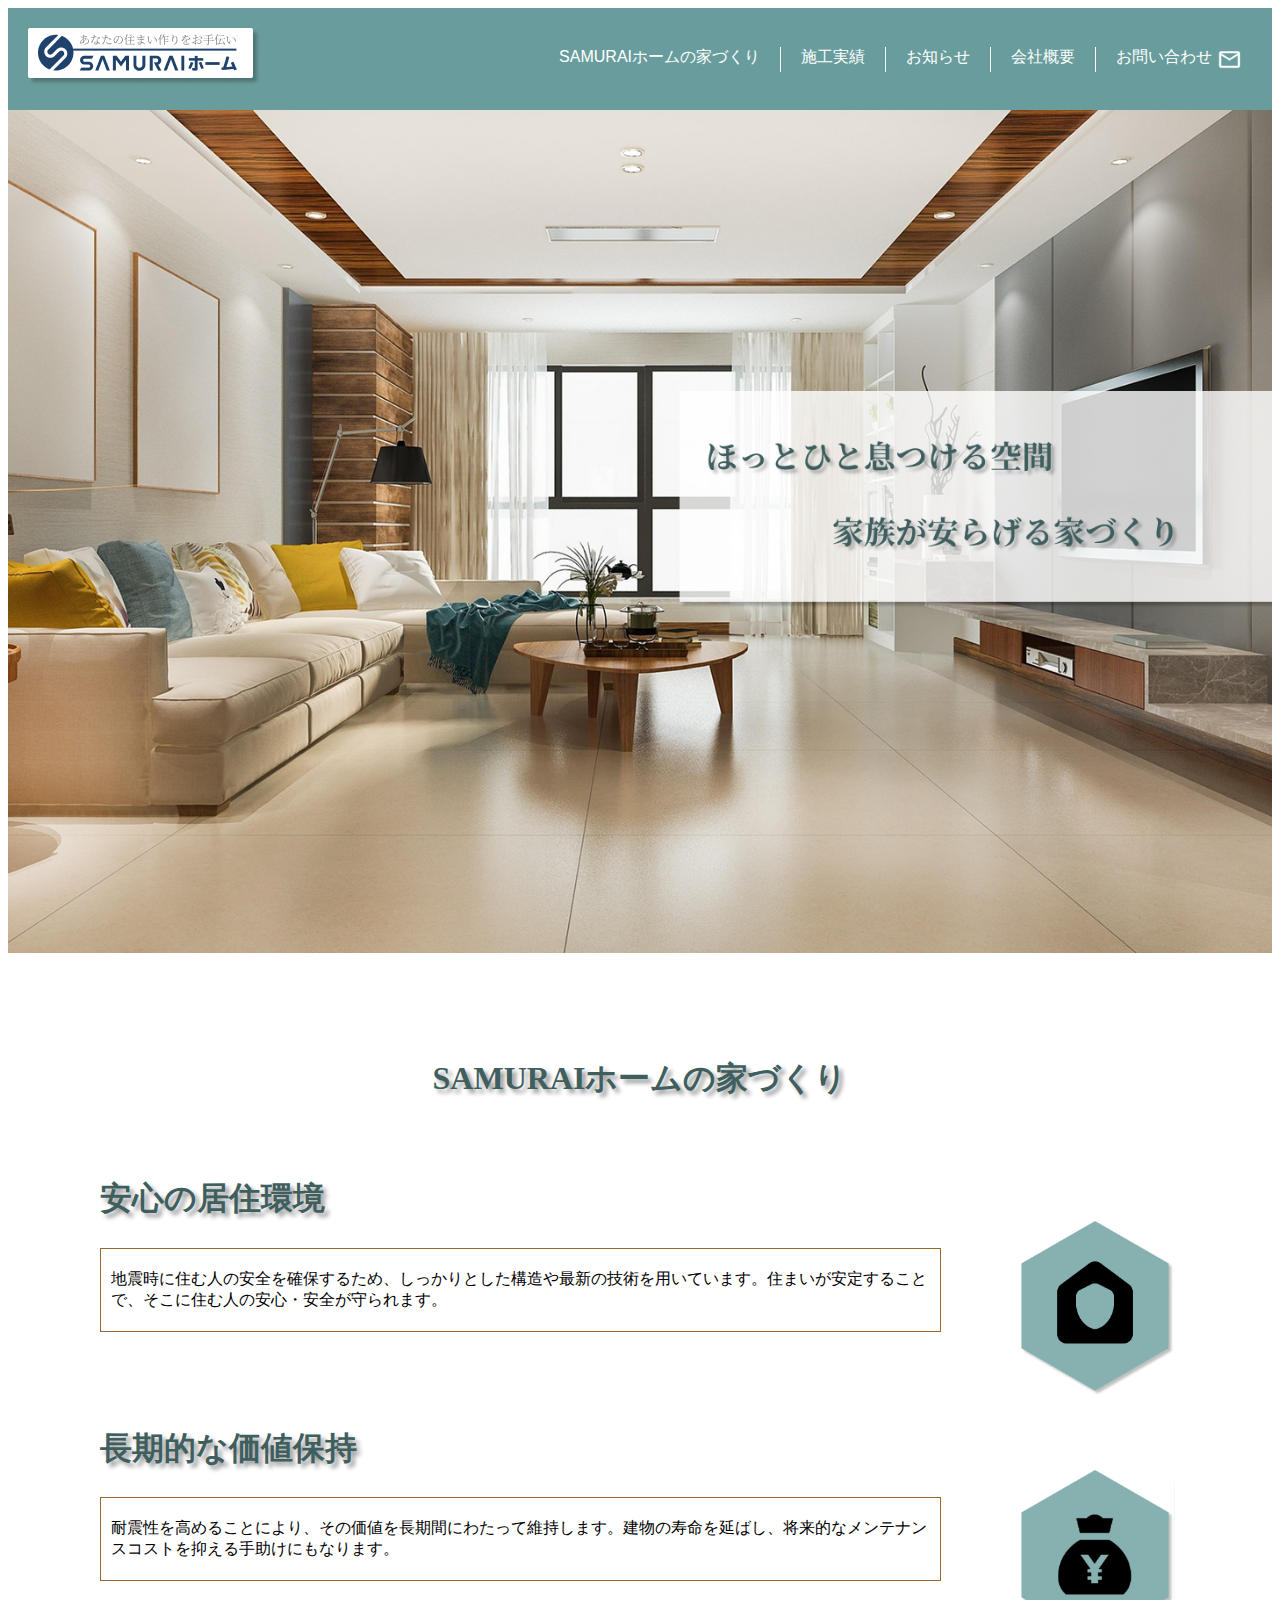
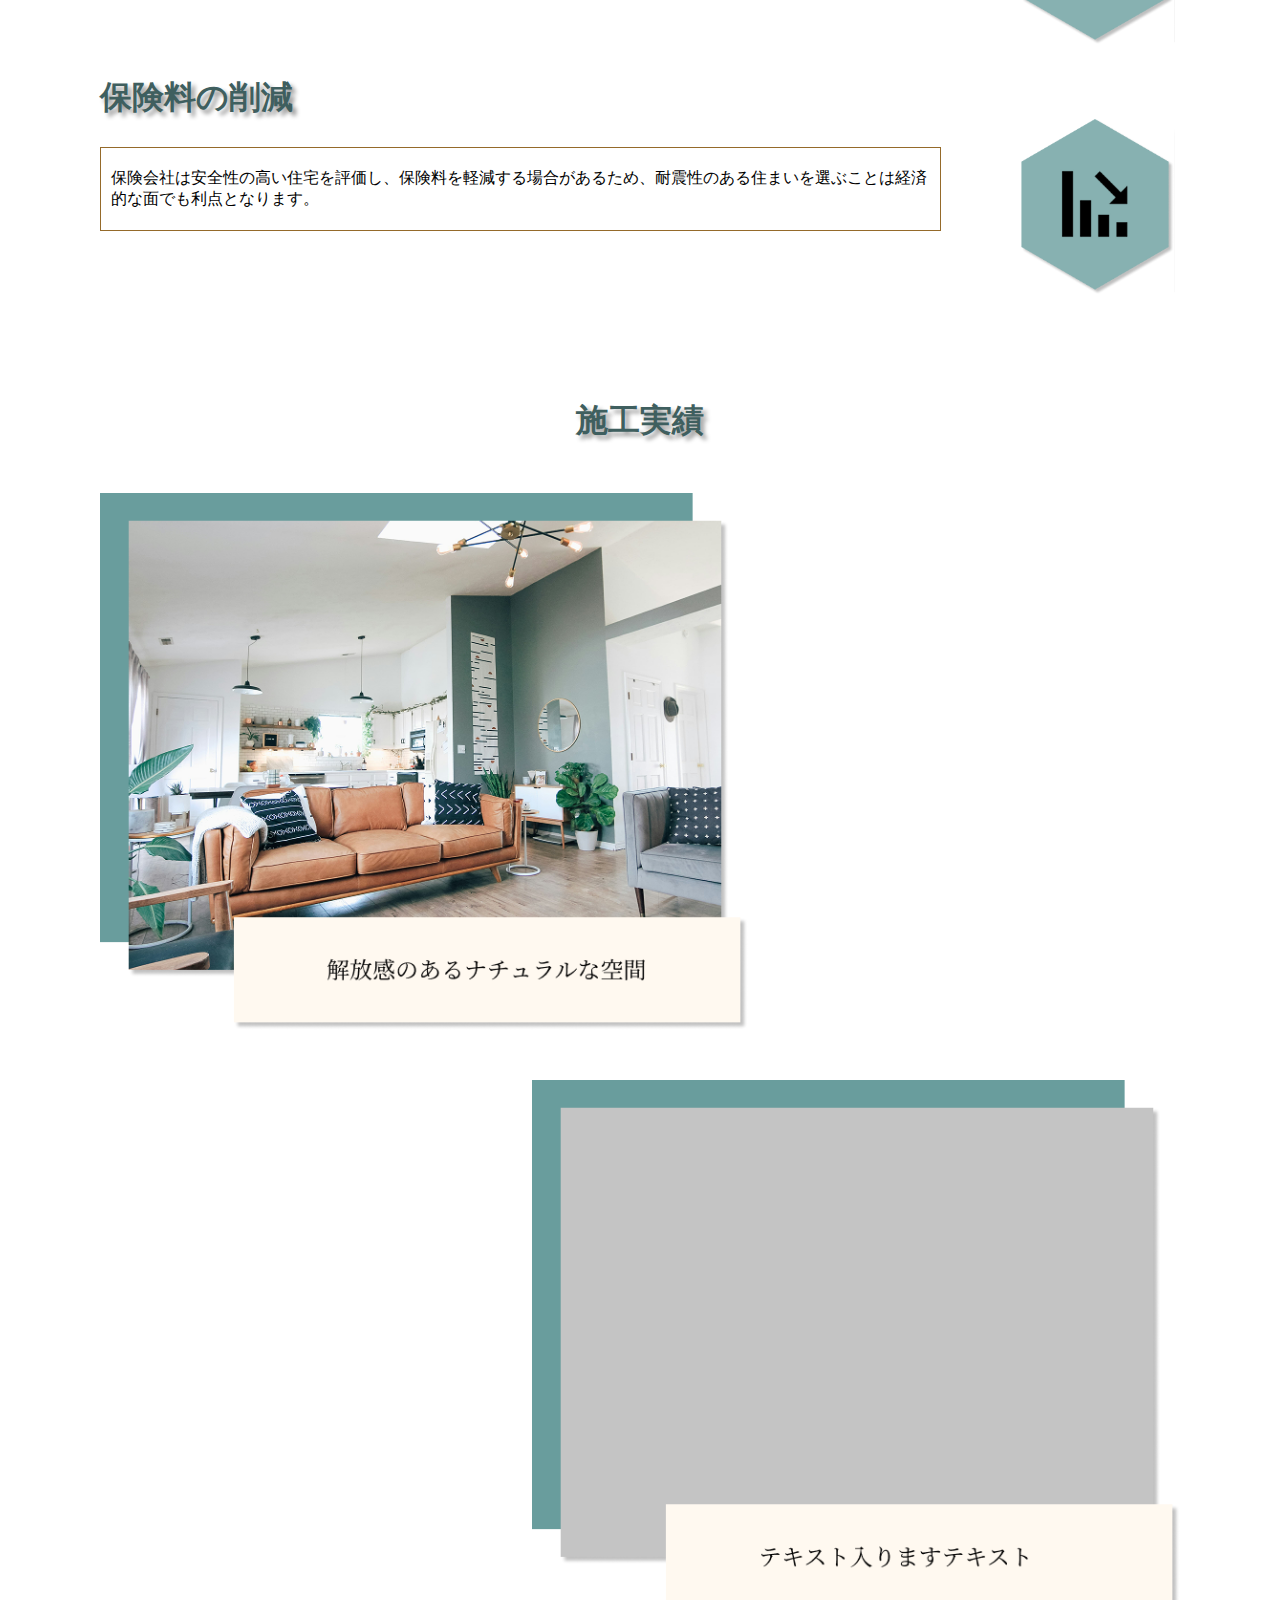
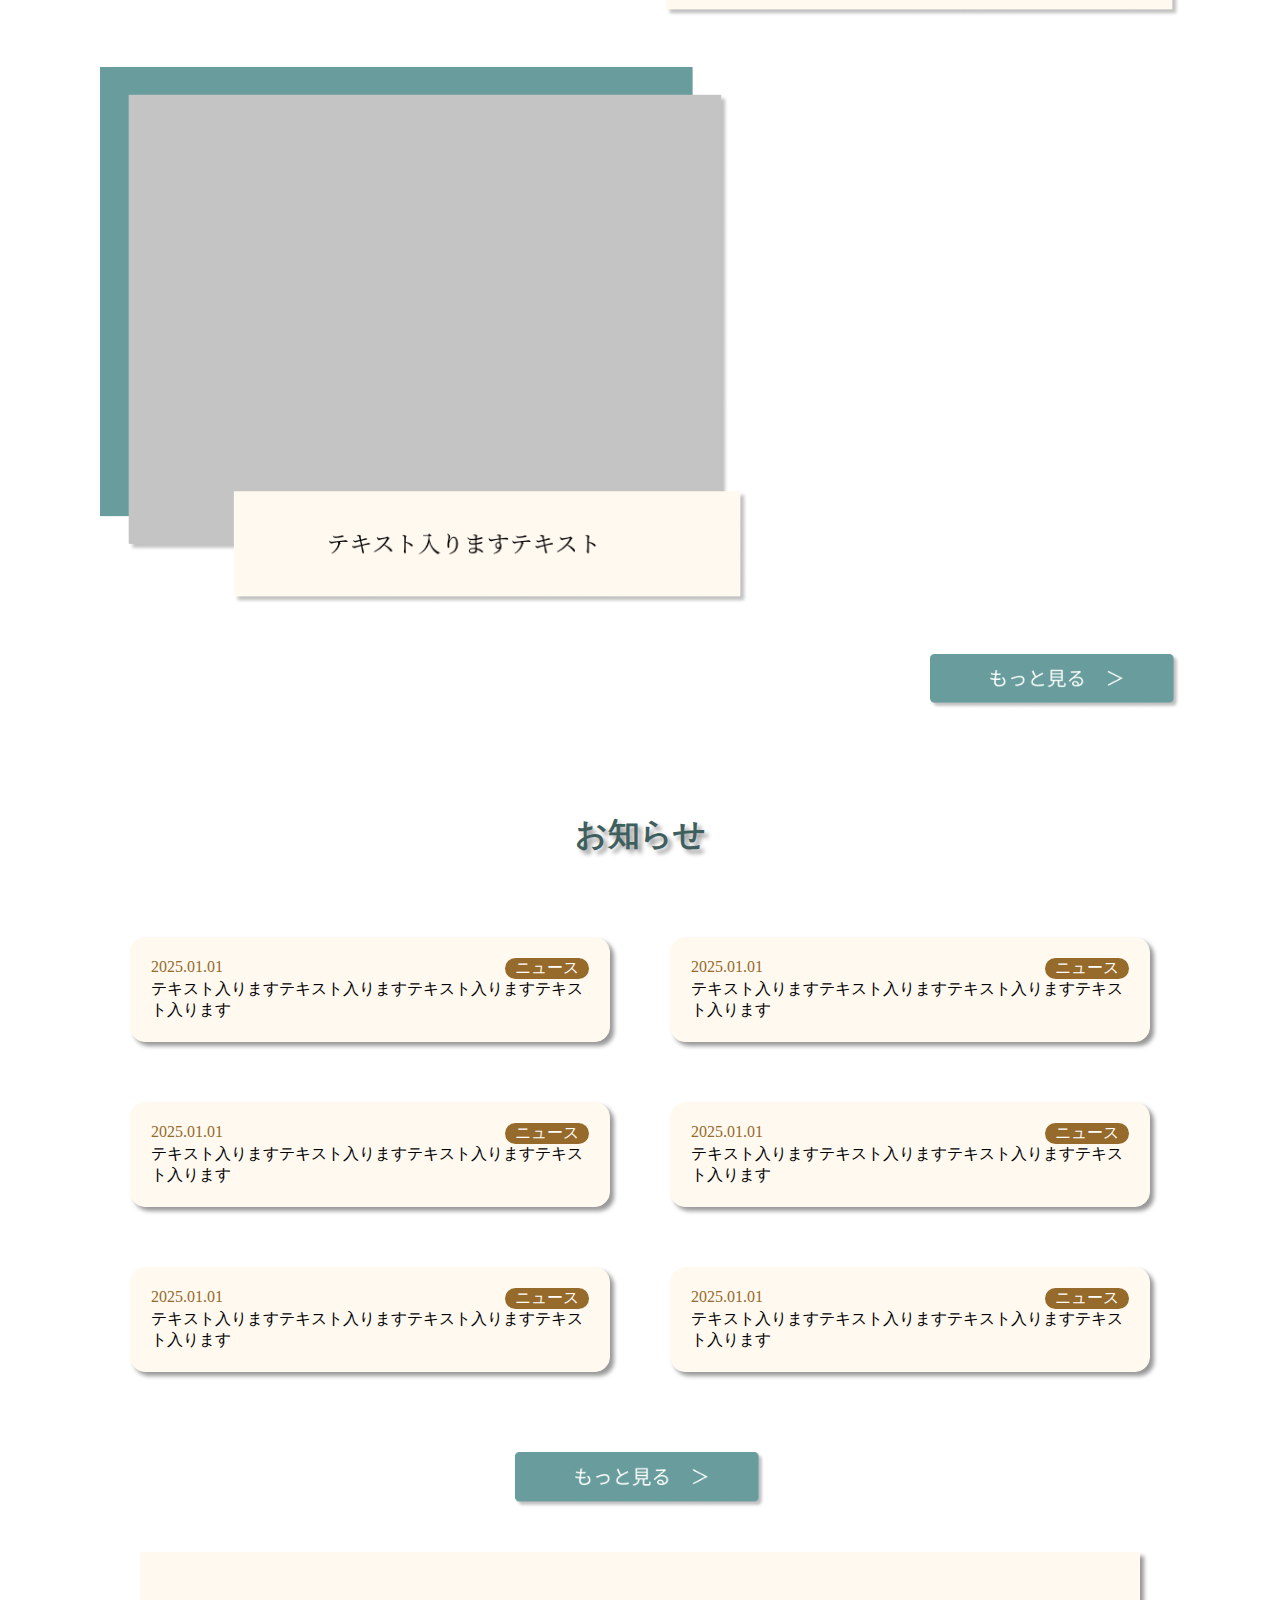
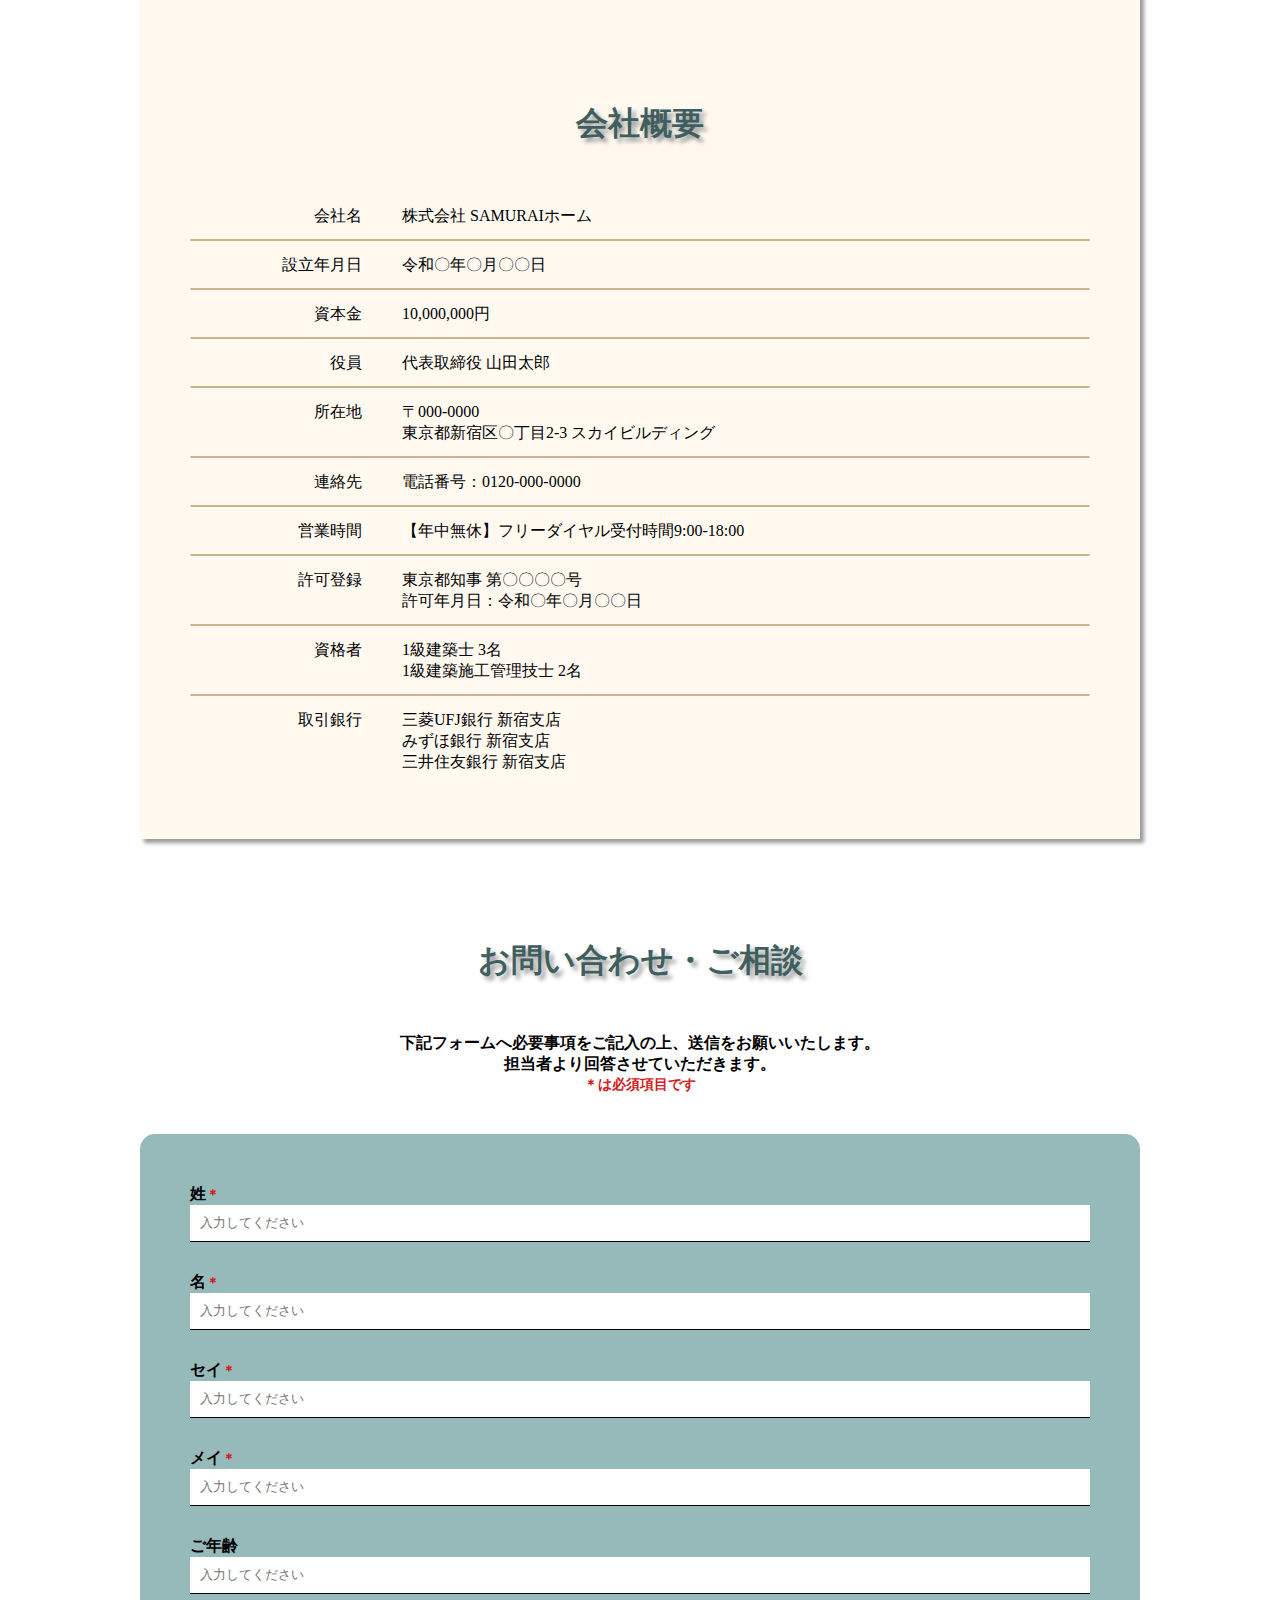
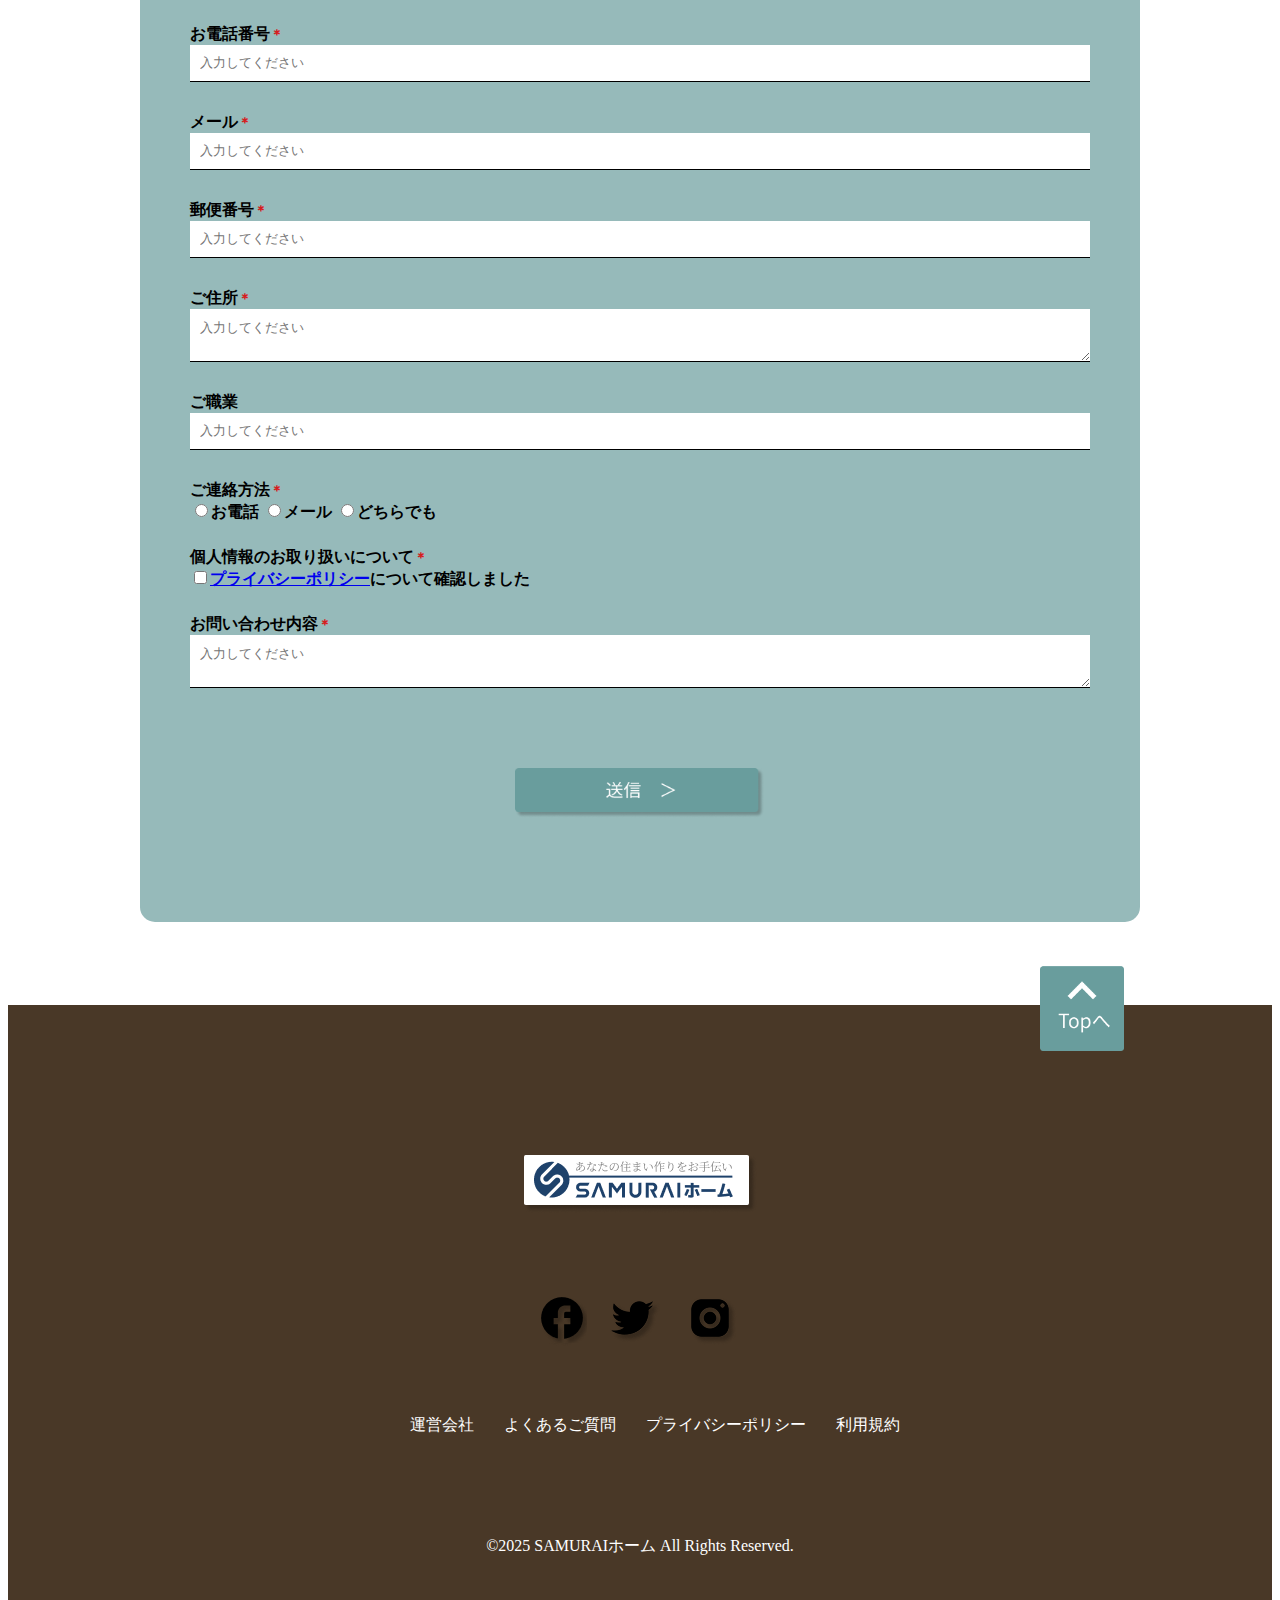
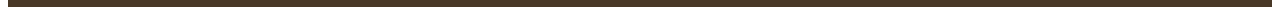
<file: index.html>
<!DOCTYPE html>
<html lang="ja">
<head>
    <meta charset="UTF-8">
    <meta name="viewport" content="width=device-width, initial-scale=1.0">
    <meta name="description" content="SAMURAIホームのコーポレートサイトです">
    <title>SAMURAIホーム</title>
    <link rel="stylesheet" href="style.css">
</head>
<body>
    <header id="header">
        <div class="logo">
            <a href="index.html"><img src="image/logo-button.png"></a>
        </div>
        <div id="nav-pc">
        <nav>
            <ul>
                <li><a href="index.html#section1">SAMURAIホームの家づくり</a></li>
                <li><a href="index.html#section2">施工実績</a></li>
                <li><a href="index.html#section3">お知らせ</a></li>
                <li><a href="index.html#section4">会社概要</a></li>
                <li><a href="index.html#section5">お問い合わせ</a></li>
                <img src="image/Mail outline.png">
            </ul>
        </nav>
        </div>

        <!-- スマートフォン用ハンバーガーメニュー -->
       <img id="menu-sp" src="image/ハンバーガーメニュー.png" alt="ナビゲーションを開く" onclick="document.getElementById('nav-sp').style.display = 'block'">
       <nav id="nav-sp">
        <ul>
          <li>
            <img id="close" src="image/とじるボタン.png" alt="ナビゲーションを閉じる" onclick="document.getElementById('nav-sp').style.display = 'none'"></li>
          <li><a class="menu" href="index.html#section1" onclick="document.getElementById('nav-sp').style.display = 'none'">SAMURAIホームの家づくり</a></li>
          <li><a class="menu" href="index.html#section2" onclick="document.getElementById('nav-sp').style.display = 'none'">施工実績</a></li>
          <li><a class="menu" href="index.html#section3" onclick="document.getElementById('nav-sp').style.display = 'none'">お知らせ</a></li>
          <li><a class="menu" href="index.html#section4" onclick="document.getElementById('nav-sp').style.display = 'none'">会社概要</a></li>
          <li><a class="menu" href="index.html#section5" onclick="document.getElementById('nav-sp').style.display = 'none'">お問い合わせ</a></li>     
        </ul>        
       </nav>
    </header>

    <div class="fv">
        <picture>
            <source media="(max-width: 768px)" srcset="image/FV-SP.png">
        <img src="image/FV.png">
        </picture>
    </div>
    
    <main>
        <section id="section1">
            <h1>SAMURAIホームの家づくり</h1>
            <div class="contents">
                <div class="contents-1">
                    <div class="contents-1text">
                        <h2>安心の居住環境</h2>
                        <p>地震時に住む人の安全を確保するため、しっかりとした構造や最新の技術を用いています。住まいが安定することで、そこに住む人の安心・安全が守られます。</p>
                    </div>
                    <div class="contents-1img">
                        <img src="image/Group 62.png">
                    </div>
                </div>
                <div class="contents-2">
                    <div class="contents-2text">
                        <h2>長期的な価値保持</h2>
                        <p>耐震性を高めることにより、その価値を長期間にわたって維持します。建物の寿命を延ばし、将来的なメンテナンスコストを抑える手助けにもなります。</p>
                    </div>
                    <div class="contents-2img">
                        <img src="image/Group 66.png">
                    </div>
                </div>
                <div class="contents-3">
                    <div class="contents-3text">
                        <h2>保険料の削減</h2>
                        <p>保険会社は安全性の高い住宅を評価し、保険料を軽減する場合があるため、耐震性のある住まいを選ぶことは経済的な面でも利点となります。</p>
                    </div>
                    <div class="contents-3img">
                        <img src="image/Group 67.png">
                    </div>
                </div>
            </div>
        </section>

        <section id="section2">
            <h1>施工実績</h1>
            <div class="section2-left">
                <img src="image/施工実績一覧パーツ-PC.png">
            </div>
            <div class="section2-right">
                <img src="image/施工実績一覧パーツサンプル-PC.png">
            </div>
            <div class="section2-left">
                <img src="image/施工実績一覧パーツサンプル-PC.png">
            </div>
            <div class="section2-right">
                <a href="section2.html">
                <img src="image/もっと見るボタン.png">
                </a>
            </div>
        </section>

        <section id="section3">
            <h1>お知らせ</h1>
            <div class="section3">
                <div class="news">
                    <div class="news-title">
                        <div class="date">2025.01.01</div>
                        <div class="title">ニュース</div>
                    </div>
                    <div class="news-text">
                        テキスト入りますテキスト入りますテキスト入りますテキスト入ります
                    </div>
                </div>
                <div class="news">
                    <div class="news-title">
                        <div class="date">2025.01.01</div>
                        <div class="title">ニュース</div>
                    </div>
                    <div class="news-text">
                        テキスト入りますテキスト入りますテキスト入りますテキスト入ります
                    </div>
                </div>
            </div>
            <div class="section3">
                <div class="news">
                    <div class="news-title">
                        <div class="date">2025.01.01</div>
                        <div class="title">ニュース</div>
                    </div>
                    <div class="news-text">
                        テキスト入りますテキスト入りますテキスト入りますテキスト入ります
                    </div>
                </div>
                <div class="news">
                    <div class="news-title">
                        <div class="date">2025.01.01</div>
                        <div class="title">ニュース</div>
                    </div>
                    <div class="news-text">
                        テキスト入りますテキスト入りますテキスト入りますテキスト入ります
                    </div>
                </div>
            </div>
            <div class="section3">
                <div class="news">
                    <div class="news-title">
                        <div class="date">2025.01.01</div>
                        <div class="title">ニュース</div>
                    </div>
                    <div class="news-text">
                        テキスト入りますテキスト入りますテキスト入りますテキスト入ります
                    </div>
                </div>
                <div class="news">
                    <div class="news-title">
                        <div class="date">2025.01.01</div>
                        <div class="title">ニュース</div>
                    </div>
                    <div class="news-text">
                        テキスト入りますテキスト入りますテキスト入りますテキスト入ります
                    </div>
                </div>
            </div>
            <div class="btn">
                <div class="more">
                    <img src="image/もっと見るボタン.png">
                </div>
            </div>
        </section>

        <section id="section4">
            <h1>会社概要</h1>
                <dl>
                    <div class="company-flex">
                        <dt>会社名</dt>
                        <dd>株式会社 SAMURAIホーム</dd>                        
                    </div>
                    <img src="image/Vector 25(2).png">
                    <div class="company-flex">
                        <dt>設立年月日</dt>
                        <dd>令和〇年〇月〇〇日</dd>                        
                    </div>
                    <img src="image/Vector 25(2).png">
                    <div class="company-flex">
                        <dt>資本金</dt>
                        <dd>10,000,000円</dd>                        
                    </div>
                    <img src="image/Vector 25(2).png">
                    <div class="company-flex">
                        <dt>役員</dt>
                        <dd>代表取締役 山田太郎</dd>                        
                    </div>
                    <img src="image/Vector 25(2).png">
                    <div class="company-flex">
                        <dt>所在地</dt>
                        <dd>〒000-0000<br>
                        東京都新宿区〇丁目2-3 スカイビルディング</dd>                        
                    </div>
                    <img src="image/Vector 25(2).png">
                    <div class="company-flex">
                        <dt>連絡先</dt>
                        <dd>電話番号：0120-000-0000</dd>                        
                    </div>
                    <img src="image/Vector 25(2).png">
                    <div class="company-flex">
                        <dt>営業時間</dt>
                        <dd>【年中無休】フリーダイヤル受付時間9:00-18:00</dd>                        
                    </div>
                    <img src="image/Vector 25(2).png">
                    <div class="company-flex">
                        <dt>許可登録</dt>
                        <dd>東京都知事 第〇〇〇〇号<br>
                        許可年月日：令和〇年〇月〇〇日</dd>                        
                    </div>
                    <img src="image/Vector 25(2).png">
                    <div class="company-flex">
                        <dt>資格者</dt>
                        <dd>1級建築士 3名<br>
                        1級建築施工管理技士 2名</dd>                     
                    </div>
                    <img src="image/Vector 25(2).png">
                    <div class="company-flex">
                        <dt>取引銀行</dt>
                        <dd>三菱UFJ銀行 新宿支店<br>
                        みずほ銀行 新宿支店<br>
                        三井住友銀行 新宿支店</dd>
                    </div>
                </dl>
        </section>

        <section id="section5">
            <h1>お問い合わせ・ご相談</h1>
            <p>下記フォームへ必要事項をご記入の上、送信をお願いいたします。<br>
            担当者より回答させていただきます。<br>
            <span>＊は必須項目です</span></p>
            <form>
                <div class="section5">
                    <label>姓<span>＊</span></label>
                    <input type="text" placeholder="入力してください">
                    <label>名<span>＊</span></label>
                    <input type="text" placeholder="入力してください">
                    <label>セイ<span>＊</span></label>
                    <input type="text" placeholder="入力してください">
                    <label>メイ<span>＊</span></label>
                    <input type="text" placeholder="入力してください">
                    <label>ご年齢</label>
                    <input type="text" placeholder="入力してください">
                    <label>お電話番号<span>＊</span></label>
                    <input type="text" placeholder="入力してください">
                    <label>メール<span>＊</span></label>
                    <input type="text" placeholder="入力してください">
                    <label>郵便番号<span>＊</span></label>
                    <input type="text" placeholder="入力してください">
                    <label>ご住所<span>＊</span></label>
                    <textarea placeholder="入力してください"></textarea>
                    <label>ご職業</label>
                    <input type="text" placeholder="入力してください">
                    <label>ご連絡方法<span>＊</span></label>
                    <div class="flex">
                        <input type="radio" name="contact"><label>お電話</label>
                        <input type="radio" name="contact"><label>メール</label>
                        <input type="radio" name="contact"><label>どちらでも</label>
                    </div>
                    <label>個人情報のお取り扱いについて<span>＊</span></label>
                    <div class="flex">
                        <input type="checkbox"><label><a href="privacy.html">プライバシーポリシー</a>について確認しました</label>
                    </div>
                    <label>お問い合わせ内容<span>＊</span></label>
                    <textarea placeholder="入力してください"></textarea>
                    <div class="center">
                        <a href="thankyou.html">
                                <img src="image/送信ボタン.png" alt="送信する">
                        </a>
                    </div>               
                </div>
            </form>            
        </section>
        <div class="topbtn">
            <a href="index.html#header">
            <img src="image/TOPボタン.png">
            </a>
        </div>
    </main>

    <footer id="footer">
        <div class="logo">
            <img src="image/logo-button.png">
        </div>
        <div class="sns">
            <ul>
                <li><a href=""><img src="image/Facebook.png"></a></li>
                <li><a href=""><img src="image/Twitter Bird.png"></a></li>
                <li><a href=""><img src="image/Instagram.png"></a></li>
            </ul>  
        </div>
        <div class="footer">
            <ul>
                <li>運営会社</li>
                <li>よくあるご質問</li>
                <li><a href="privacy.html">プライバシーポリシー</a></li>
                <li>利用規約</li>
            </ul>
            <p>&copy;2025 SAMURAIホーム All Rights Reserved.</p>
        </div>
        
    </footer>
</body>
</html>
</file>
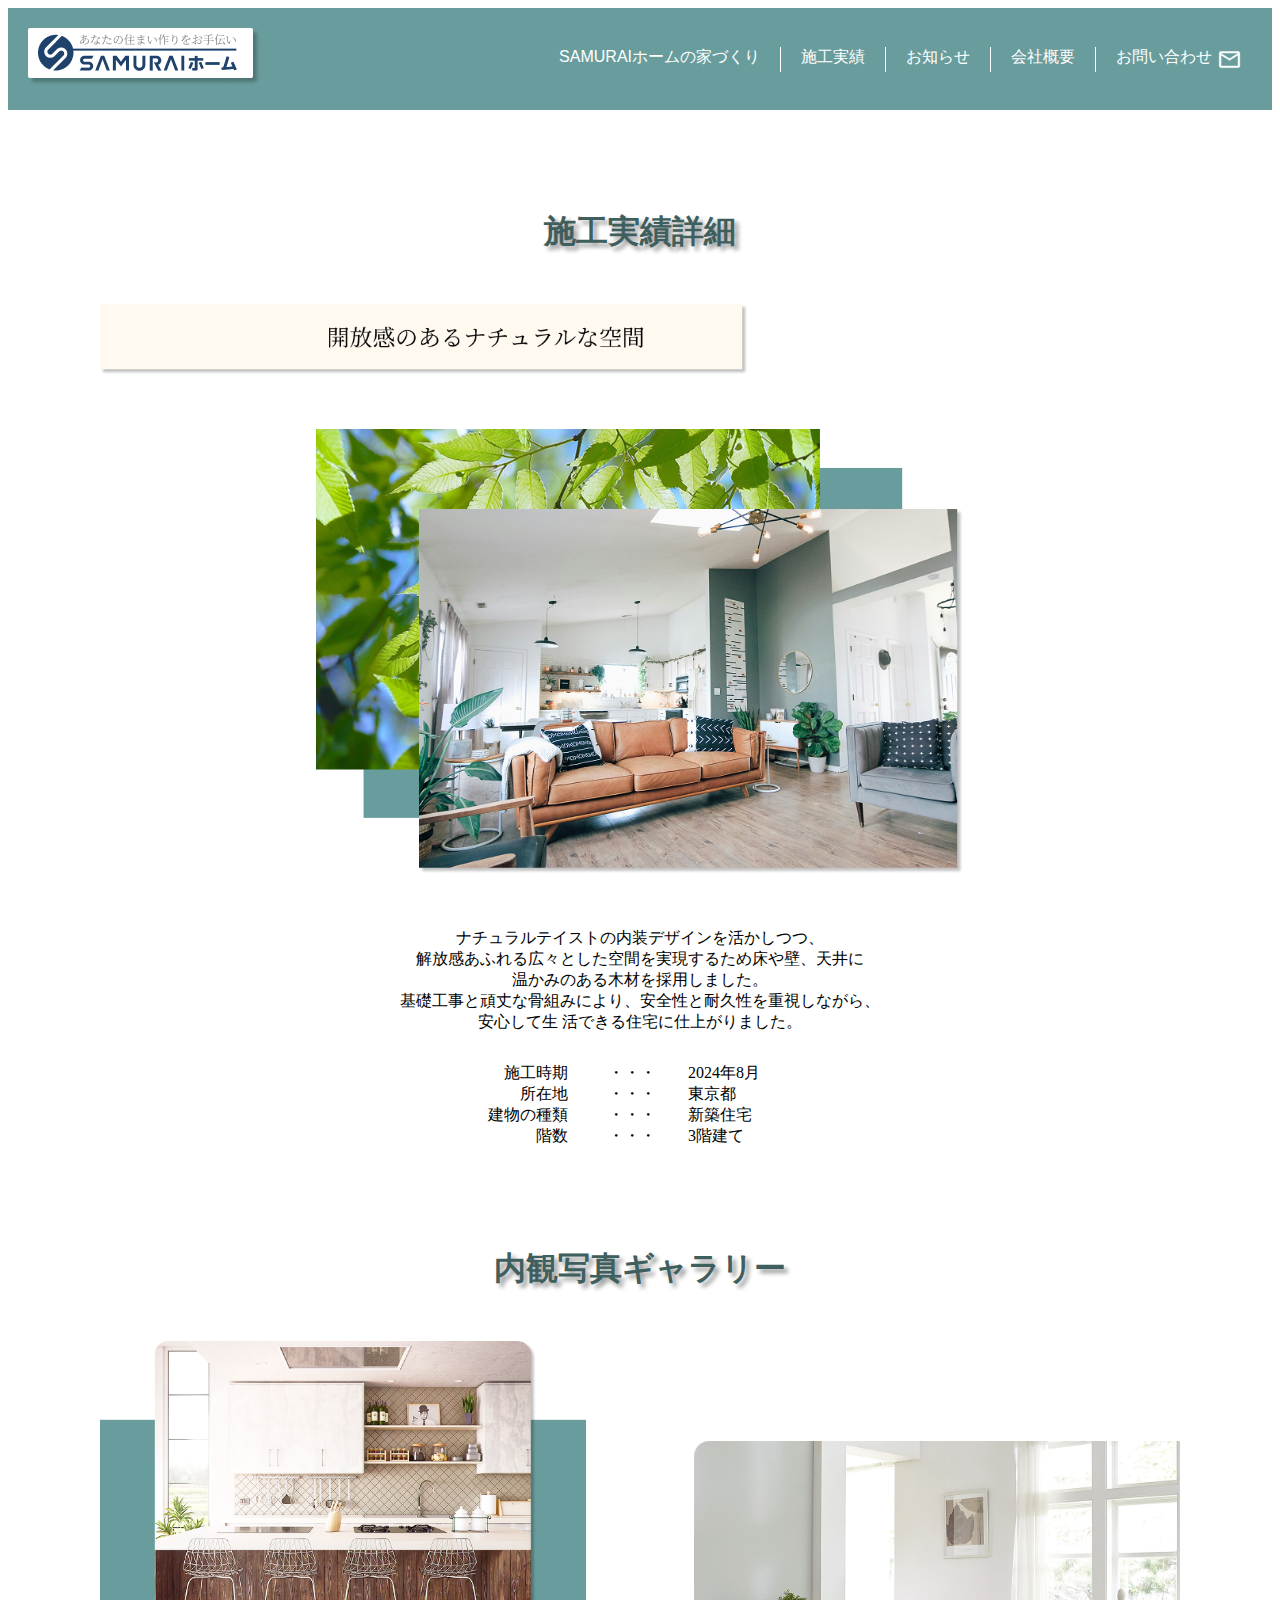
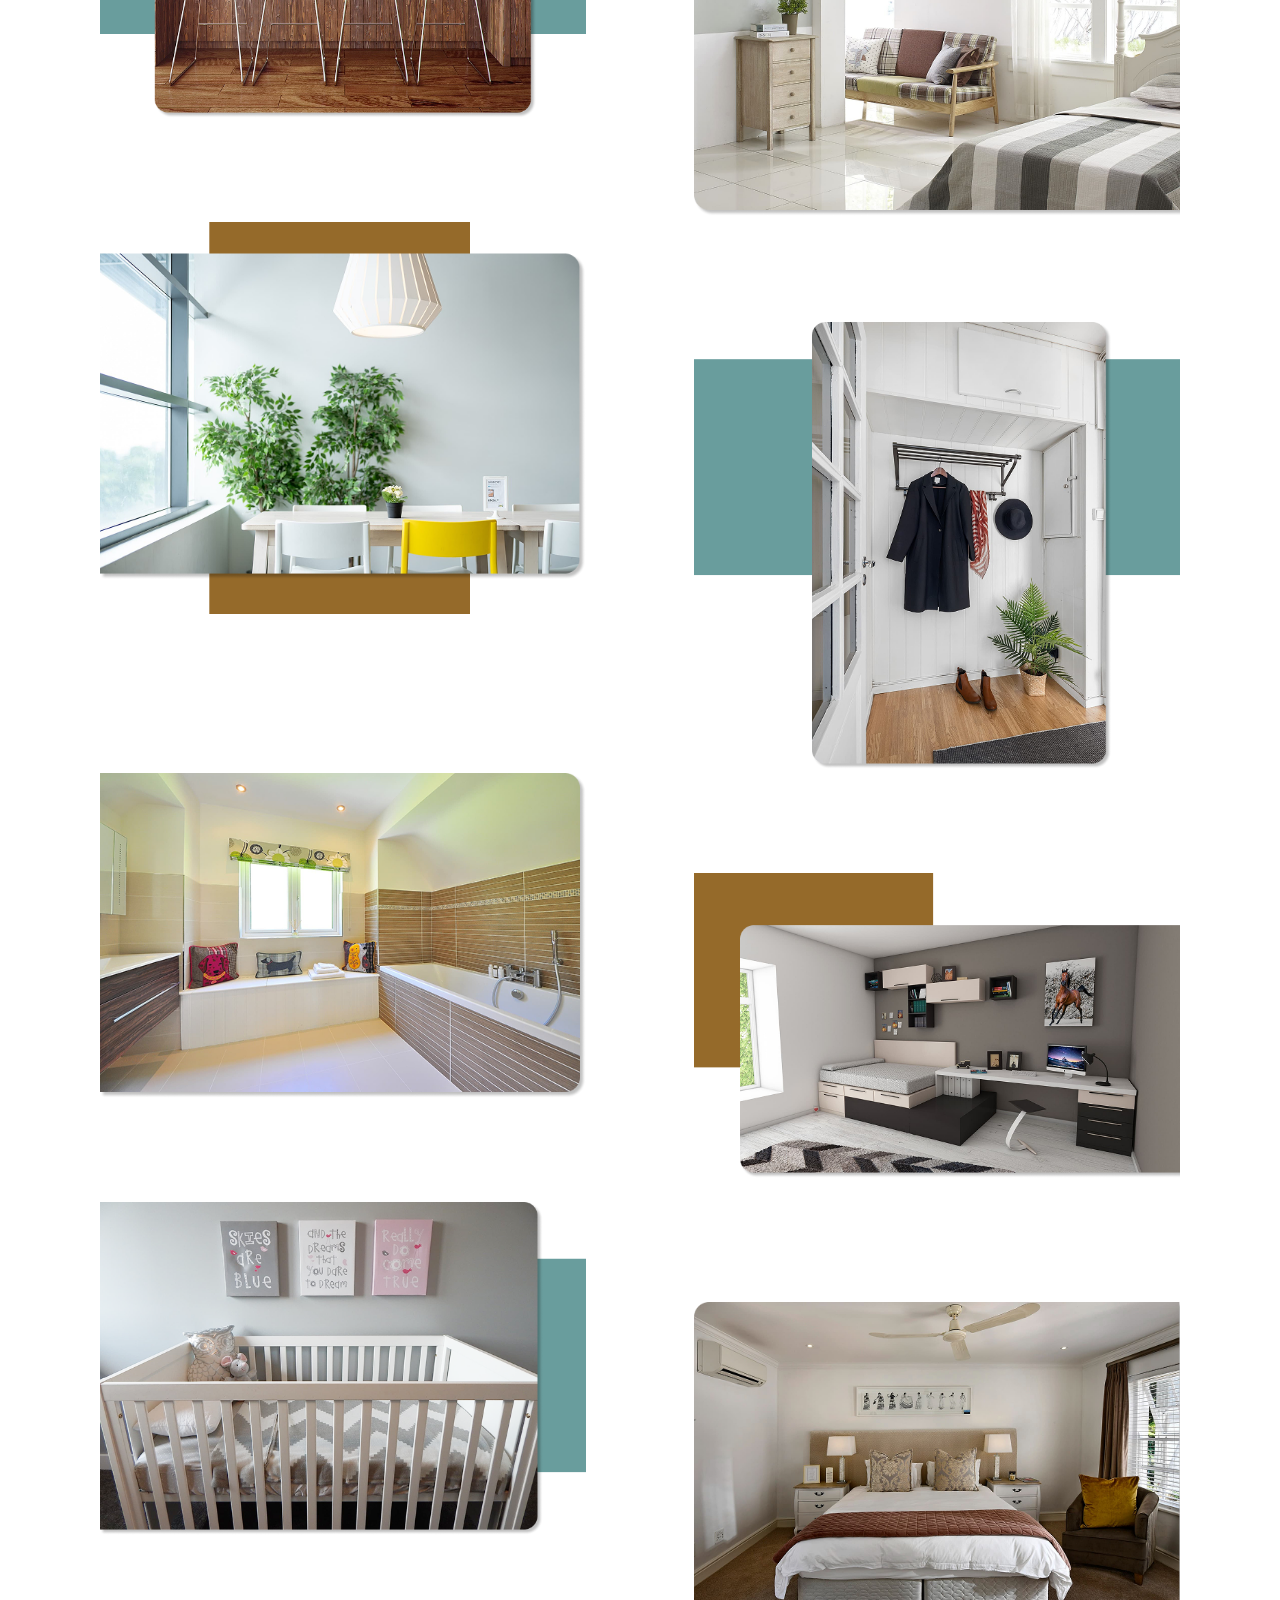
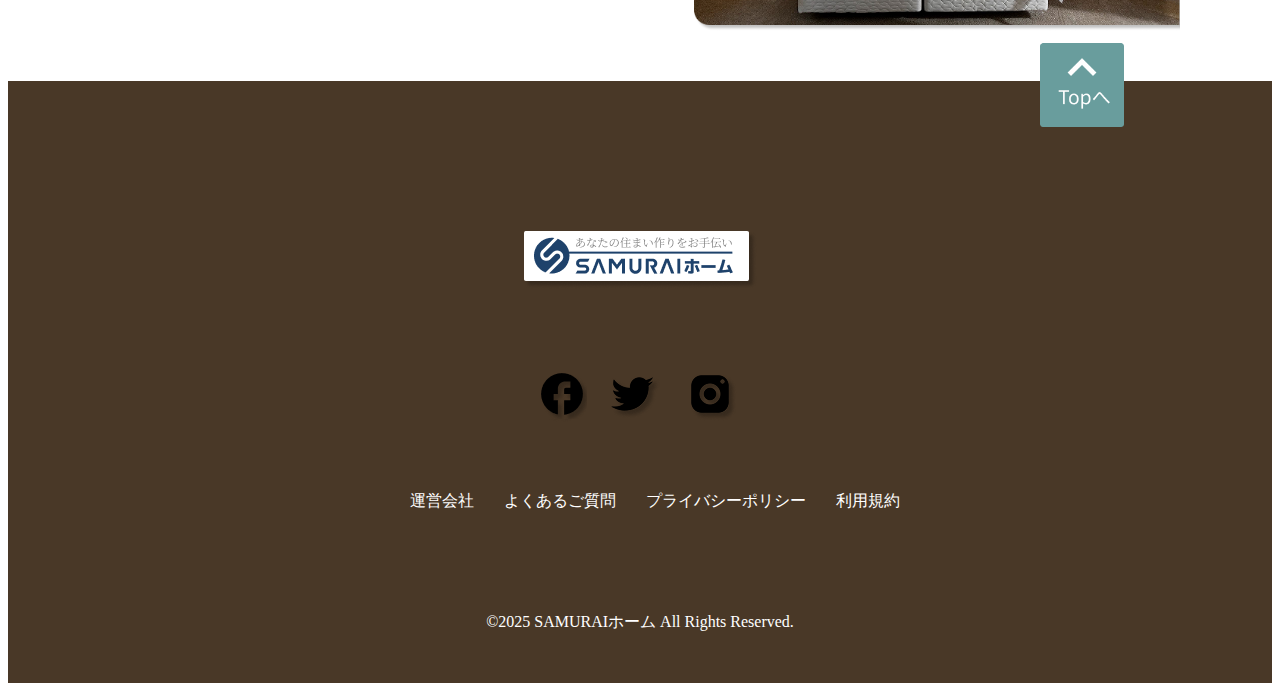
<file: detail.html>
<!DOCTYPE html>
<html lang="ja">
<head>
    <meta charset="UTF-8">
    <meta name="viewport" content="width=device-width, initial-scale=1.0">
    <meta name="description" content="SAMURAIホームのコーポレートサイトです">
    <title>施工実績詳細</title>
    <link rel="stylesheet" href="style.css">
</head>
<body>
    <header id="header">
        <div class="logo">
            <a href="index.html"><img src="image/logo-button.png"></a>
        </div>
        <div id="nav-pc">
        <nav>
            <ul>
                <li><a href="index.html#section1">SAMURAIホームの家づくり</a></li>
                <li><a href="index.html#section2">施工実績</a></li>
                <li><a href="index.html#section3">お知らせ</a></li>
                <li><a href="index.html#section4">会社概要</a></li>
                <li><a href="index.html#section5">お問い合わせ</a></li>
                <img src="image/Mail outline.png">
            </ul>
        </nav>
        </div>

        <!-- スマートフォン用ハンバーガーメニュー -->
       <img id="menu-sp" src="image/ハンバーガーメニュー.png" alt="ナビゲーションを開く" onclick="document.getElementById('nav-sp').style.display = 'block'">
       <nav id="nav-sp">
        <ul>
          <li>
            <img id="close" src="image/とじるボタン.png" alt="ナビゲーションを閉じる" onclick="document.getElementById('nav-sp').style.display = 'none'"></li>
          <li><a class="menu" href="index.html#section1" onclick="document.getElementById('nav-sp').style.display = 'none'">SAMURAIホームの家づくり</a></li>
          <li><a class="menu" href="index.html#section2" onclick="document.getElementById('nav-sp').style.display = 'none'">施工実績</a></li>
          <li><a class="menu" href="index.html#section3" onclick="document.getElementById('nav-sp').style.display = 'none'">お知らせ</a></li>
          <li><a class="menu" href="index.html#section4" onclick="document.getElementById('nav-sp').style.display = 'none'">会社概要</a></li>
          <li><a class="menu" href="index.html#section5" onclick="document.getElementById('nav-sp').style.display = 'none'">お問い合わせ</a></li>     
        </ul>        
       </nav>
    </header>

    <main>
        <h1>施工実績詳細</h1>
        <div class="detail-title">
            <img src="image/施工実績タイトル.png">
        </div>
        <div class="detail-img">
            <img src="image/施工実績画像.png">
        </div>
        <div class="detail-text">
            <p>ナチュラルテイストの内装デザインを活かしつつ、<br>
                解放感あふれる広々とした空間を実現するため床や壁、天井に <br>
                温かみのある木材を採用しました。<br>
                基礎工事と頑丈な骨組みにより、安全性と耐久性を重視しながら、<br>
                安心して生 活できる住宅に仕上がりました。</p>
        </div>
            <dl>
                <div class="flex">
                    <dt>施工時期</dt>
                    <dd>・・・　　2024年8月</dd>
                </div>
                <div class="flex">
                    <dt>所在地</dt>
                    <dd>・・・　　東京都</dd>
                </div>
                <div class="flex">
                    <dt>建物の種類</dt>
                    <dd>・・・　　新築住宅</dd>
                </div>
                <div class="flex">
                    <dt>階数</dt>
                    <dd>・・・　　3階建て</dd>
                </div>
            </dl>
        <h1>内観写真ギャラリー</h1>
        <div class="detail-flex">
            <div class="detail-left">
                <img src="image/イメージ1.png">
            </div>
            <div class="detail-right">
                <img src="image/イメージ2.png">
            </div>
        </div>
        <div class="detail-flex">
            <div class="detail-left">
                <img src="image/イメージ3.png">
            </div>
            <div class="detail-right">
                <img src="image/イメージ4.png">
            </div>
        </div>
        <div class="detail-flex">
            <div class="detail-left">
                <img src="image/イメージ5.png">
            </div>
            <div class="detail-right">
                <img src="image/イメージ6.png">
            </div>
        </div>
        <div class="detail-flex">
            <div class="detail-left">
                <img src="image/イメージ7.png">
            </div>
            <div class="detail-right">
                <img src="image/イメージ8.png">
            </div>
        </div>


        <div class="topbtn">
            <a href="index.html#header">
            <img src="image/TOPボタン.png">
            </a>
        </div>
    </main>

    <footer id="footer">
        <div class="logo">
            <img src="image/logo-button.png">
        </div>
        <div class="sns">
            <ul>
                <li><a href=""><img src="image/Facebook.png"></a></li>
                <li><a href=""><img src="image/Twitter Bird.png"></a></li>
                <li><a href=""><img src="image/Instagram.png"></a></li>
            </ul>  
        </div>
        <div class="footer">
            <ul>
                <li>運営会社</li>
                <li>よくあるご質問</li>
                <li><a href="privacy.html">プライバシーポリシー</a></li>
                <li>利用規約</li>
            </ul>
            <p>&copy;2025 SAMURAIホーム All Rights Reserved.</p>
        </div>
        
    </footer>
</body>
</html>
</file>
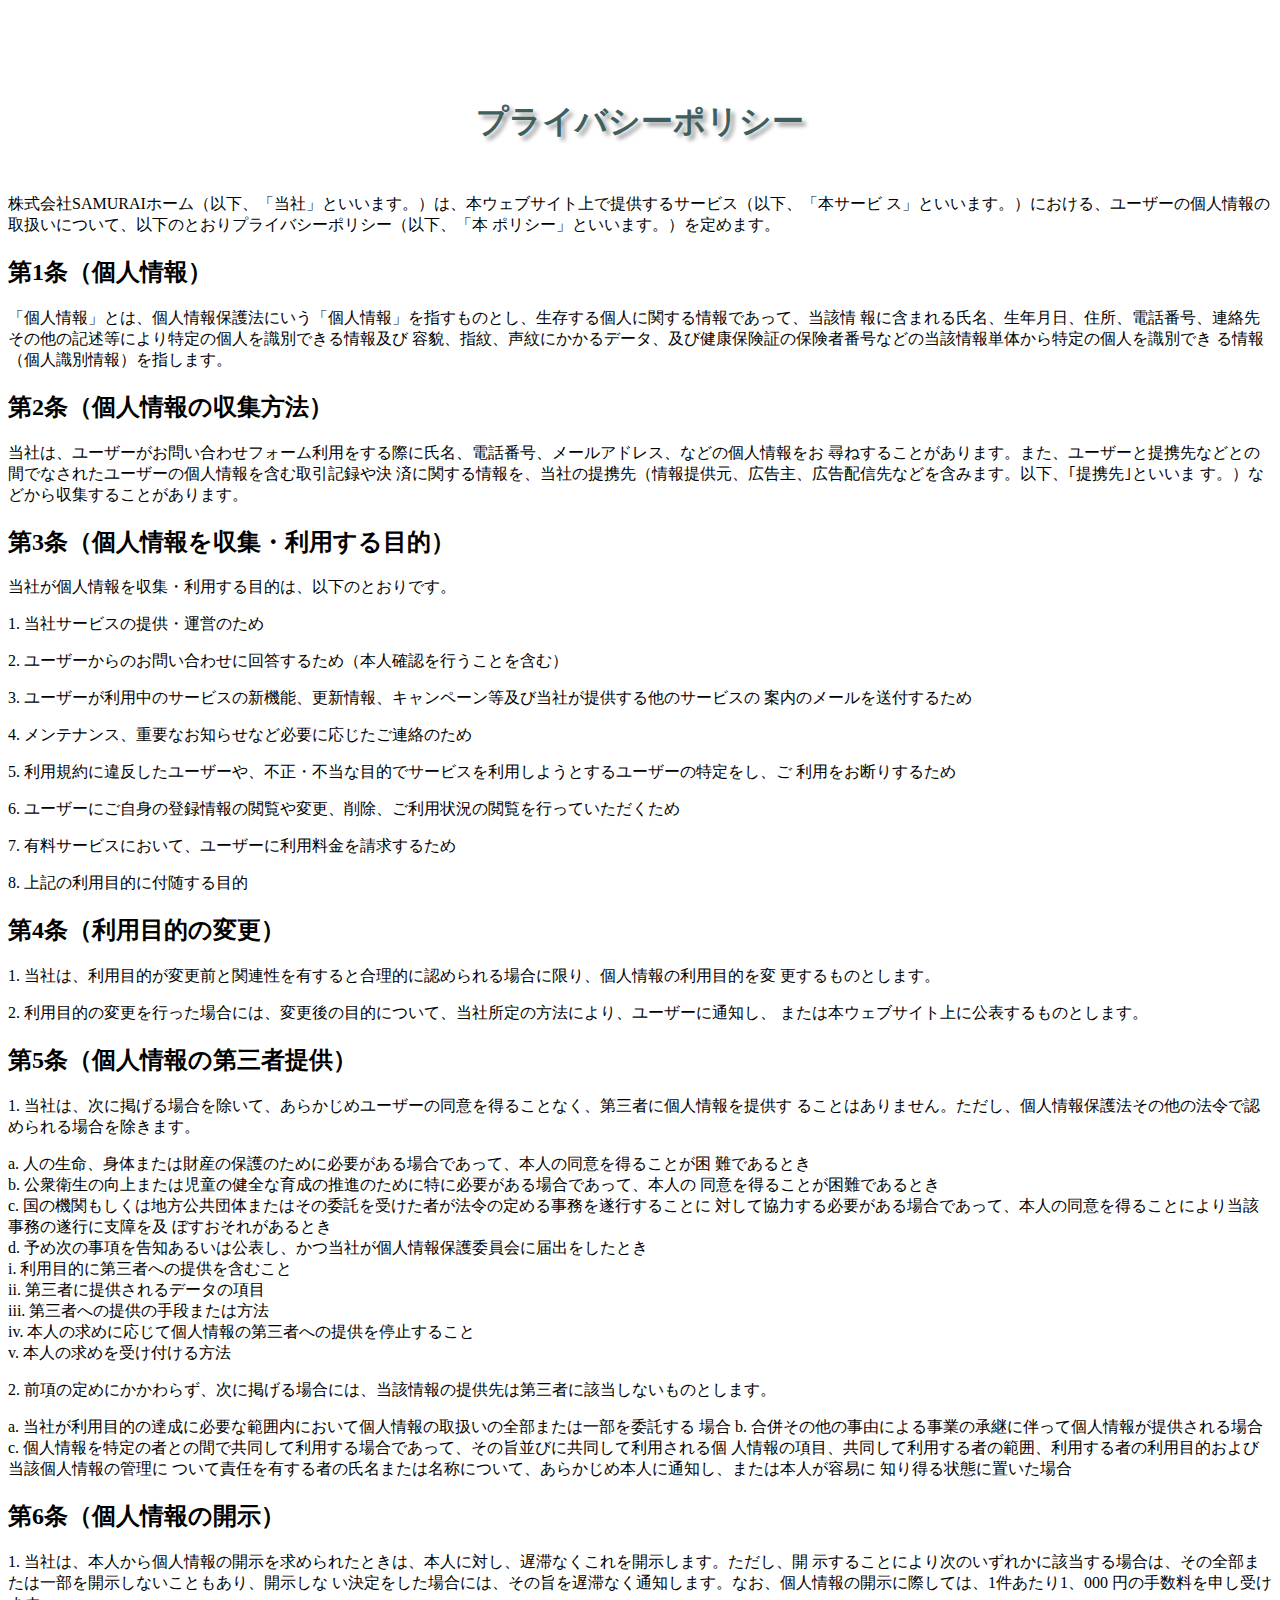
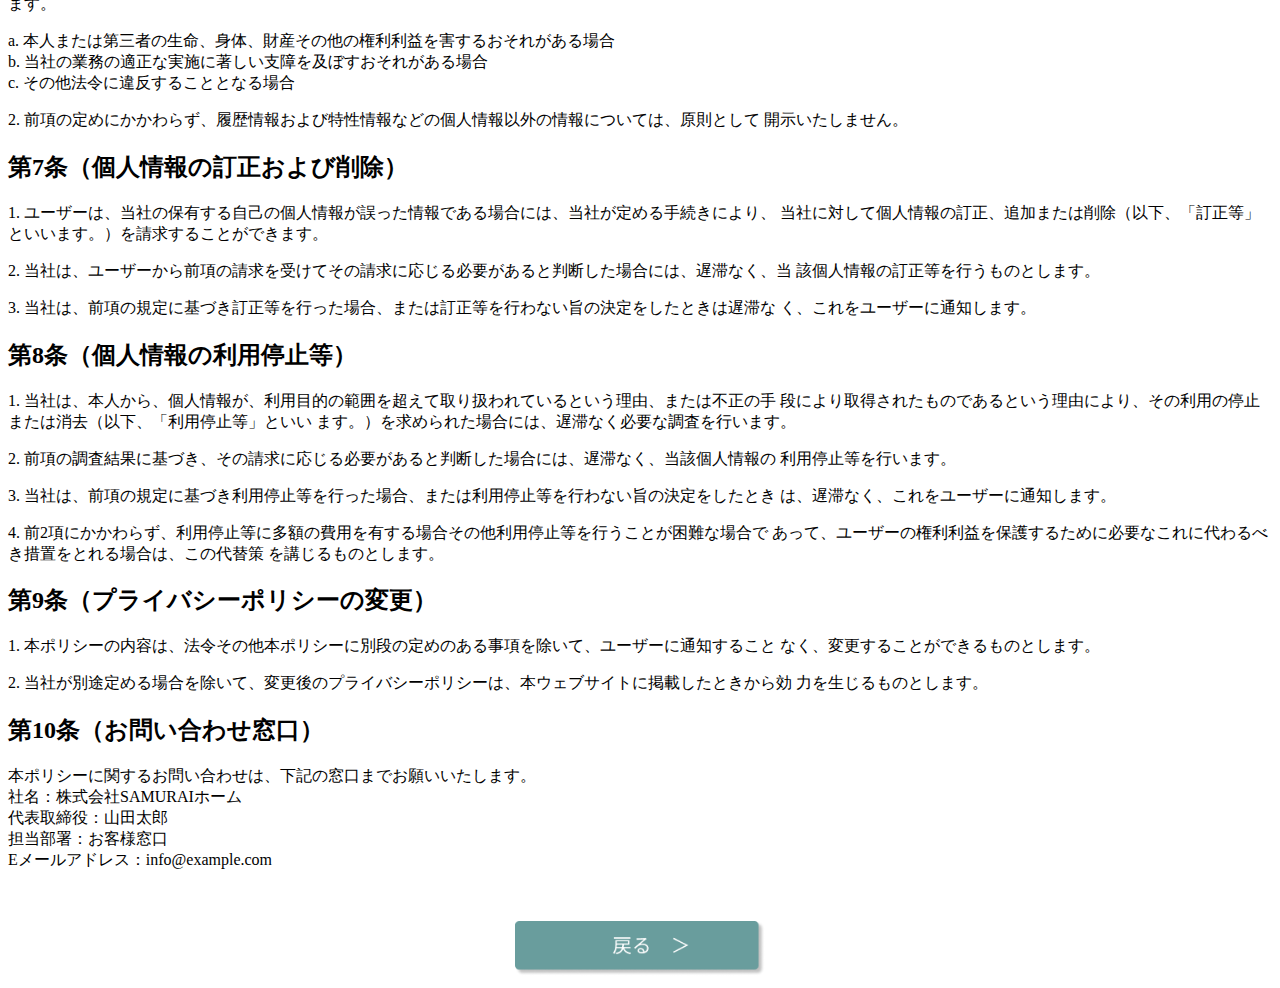
<file: privacy.html>
<!DOCTYPE html>
<html lang="ja">
<head>
    <meta charset="UTF-8">
    <meta name="viewport" content="width=device-width, initial-scale=1.0">
    <meta name="description" content="SAMURAIホームのコーポレートサイトです">
    <title>プライバシーポリシー</title>
    <link rel="stylesheet" href="style.css">
</head>
<body>
    <div id="privacy">
    <h1>プライバシーポリシー</h1>
    <p>株式会社SAMURAIホーム（以下、「当社」といいます。）は、本ウェブサイト上で提供するサービス（以下、「本サービ ス」といいます。）における、ユーザーの個人情報の取扱いについて、以下のとおりプライバシーポリシー（以下、「本 ポリシー」といいます。）を定めます。 

    <h2>第1条（個人情報）</h2>
    <p>「個人情報」とは、個人情報保護法にいう「個人情報」を指すものとし、生存する個人に関する情報であって、当該情 報に含まれる氏名、生年月日、住所、電話番号、連絡先その他の記述等により特定の個人を識別できる情報及び 容貌、指紋、声紋にかかるデータ、及び健康保険証の保険者番号などの当該情報単体から特定の個人を識別でき る情報（個人識別情報）を指します。</p> 
    <h2>第2条（個人情報の収集方法）</h2> 
    <p>当社は、ユーザーがお問い合わせフォーム利用をする際に氏名、電話番号、メールアドレス、などの個人情報をお 尋ねすることがあります。また、ユーザーと提携先などとの間でなされたユーザーの個人情報を含む取引記録や決 済に関する情報を、当社の提携先（情報提供元、広告主、広告配信先などを含みます。以下、｢提携先｣といいま す。）などから収集することがあります。</p> 

    <h2>第3条（個人情報を収集・利用する目的）</h2> 
    <p>当社が個人情報を収集・利用する目的は、以下のとおりです。</p>
    <p>1. 当社サービスの提供・運営のため</p>
    <p>2. ユーザーからのお問い合わせに回答するため（本人確認を行うことを含む）</p> 
    <p>3. ユーザーが利用中のサービスの新機能、更新情報、キャンペーン等及び当社が提供する他のサービスの 案内のメールを送付するため</p> 
    <p>4. メンテナンス、重要なお知らせなど必要に応じたご連絡のため</p> 
    <p>5. 利用規約に違反したユーザーや、不正・不当な目的でサービスを利用しようとするユーザーの特定をし、ご 利用をお断りするため</p> 
    <p>6. ユーザーにご自身の登録情報の閲覧や変更、削除、ご利用状況の閲覧を行っていただくため</p> 
    <p>7. 有料サービスにおいて、ユーザーに利用料金を請求するため</p> 
    <p>8. 上記の利用目的に付随する目的</p> 

    <h2>第4条（利用目的の変更）</h2> 
    <p>1. 当社は、利用目的が変更前と関連性を有すると合理的に認められる場合に限り、個人情報の利用目的を変 更するものとします。</p> 
    <p>2. 利用目的の変更を行った場合には、変更後の目的について、当社所定の方法により、ユーザーに通知し、 または本ウェブサイト上に公表するものとします。</p> 

    <h2>第5条（個人情報の第三者提供）</h2> 
    <p>1. 当社は、次に掲げる場合を除いて、あらかじめユーザーの同意を得ることなく、第三者に個人情報を提供す ることはありません。ただし、個人情報保護法その他の法令で認められる場合を除きます。</p> 
    <p>  a. 人の生命、身体または財産の保護のために必要がある場合であって、本人の同意を得ることが困 難であるとき<br> 
    b. 公衆衛生の向上または児童の健全な育成の推進のために特に必要がある場合であって、本人の 同意を得ることが困難であるとき<br> 
    c. 国の機関もしくは地方公共団体またはその委託を受けた者が法令の定める事務を遂行することに 対して協力する必要がある場合であって、本人の同意を得ることにより当該事務の遂行に支障を及 ぼすおそれがあるとき<br> 
    d. 予め次の事項を告知あるいは公表し、かつ当社が個人情報保護委員会に届出をしたとき<br> 
    i. 利用目的に第三者への提供を含むこと<br> 
    ii. 第三者に提供されるデータの項目<br> 
    iii. 第三者への提供の手段または方法<br> 
    iv. 本人の求めに応じて個人情報の第三者への提供を停止すること<br> 
    v. 本人の求めを受け付ける方法</p> 
    <p>2. 前項の定めにかかわらず、次に掲げる場合には、当該情報の提供先は第三者に該当しないものとします。</p> 
    <p>  a. 当社が利用目的の達成に必要な範囲内において個人情報の取扱いの全部または一部を委託する 場合 
    b. 合併その他の事由による事業の承継に伴って個人情報が提供される場合<br> 
    c. 個人情報を特定の者との間で共同して利用する場合であって、その旨並びに共同して利用される個 人情報の項目、共同して利用する者の範囲、利用する者の利用目的および当該個人情報の管理に ついて責任を有する者の氏名または名称について、あらかじめ本人に通知し、または本人が容易に 知り得る状態に置いた場合</p> 

    <h2>第6条（個人情報の開示）</h2> 
    <p>1. 当社は、本人から個人情報の開示を求められたときは、本人に対し、遅滞なくこれを開示します。ただし、開 示することにより次のいずれかに該当する場合は、その全部または一部を開示しないこともあり、開示しな い決定をした場合には、その旨を遅滞なく通知します。なお、個人情報の開示に際しては、1件あたり1、000 円の手数料を申し受けます。</p> 
    <p>a. 本人または第三者の生命、身体、財産その他の権利利益を害するおそれがある場合<br> 
    b. 当社の業務の適正な実施に著しい支障を及ぼすおそれがある場合<br> 
    c. その他法令に違反することとなる場合</p> 
    <p>2. 前項の定めにかかわらず、履歴情報および特性情報などの個人情報以外の情報については、原則として 開示いたしません。</p> 

    <h2>第7条（個人情報の訂正および削除）</h2> 
    <p>1. ユーザーは、当社の保有する自己の個人情報が誤った情報である場合には、当社が定める手続きにより、 当社に対して個人情報の訂正、追加または削除（以下、「訂正等」といいます。）を請求することができます。</p> 
    <p>2. 当社は、ユーザーから前項の請求を受けてその請求に応じる必要があると判断した場合には、遅滞なく、当 該個人情報の訂正等を行うものとします。</p> 
    <p>3. 当社は、前項の規定に基づき訂正等を行った場合、または訂正等を行わない旨の決定をしたときは遅滞な く、これをユーザーに通知します。</p> 

    <h2>第8条（個人情報の利用停止等）</h2> 
    <p>1. 当社は、本人から、個人情報が、利用目的の範囲を超えて取り扱われているという理由、または不正の手 段により取得されたものであるという理由により、その利用の停止または消去（以下、「利用停止等」といい ます。）を求められた場合には、遅滞なく必要な調査を行います。</p> 
    <p>2. 前項の調査結果に基づき、その請求に応じる必要があると判断した場合には、遅滞なく、当該個人情報の 利用停止等を行います。</p> 
    <p>3. 当社は、前項の規定に基づき利用停止等を行った場合、または利用停止等を行わない旨の決定をしたとき は、遅滞なく、これをユーザーに通知します。</p> 
    <p>4. 前2項にかかわらず、利用停止等に多額の費用を有する場合その他利用停止等を行うことが困難な場合で あって、ユーザーの権利利益を保護するために必要なこれに代わるべき措置をとれる場合は、この代替策 を講じるものとします。</p> 

    <h2>第9条（プライバシーポリシーの変更）</h2> 
    <p>1. 本ポリシーの内容は、法令その他本ポリシーに別段の定めのある事項を除いて、ユーザーに通知すること なく、変更することができるものとします。</p> 
    <p>2. 当社が別途定める場合を除いて、変更後のプライバシーポリシーは、本ウェブサイトに掲載したときから効 力を生じるものとします。</p> 

    <h2>第10条（お問い合わせ窓口）</h2> 
    <p>本ポリシーに関するお問い合わせは、下記の窓口までお願いいたします。<br> 
    社名：株式会社SAMURAIホーム<br>
    代表取締役：山田太郎<br>
    担当部署：お客様窓口<br>
    Eメールアドレス：info@example.com</p>
    <div class="btn">
         <a href="index.html#section5"><img class="back" src="image/戻るボタン.png"></a>
    </div>
   </div>
</file>
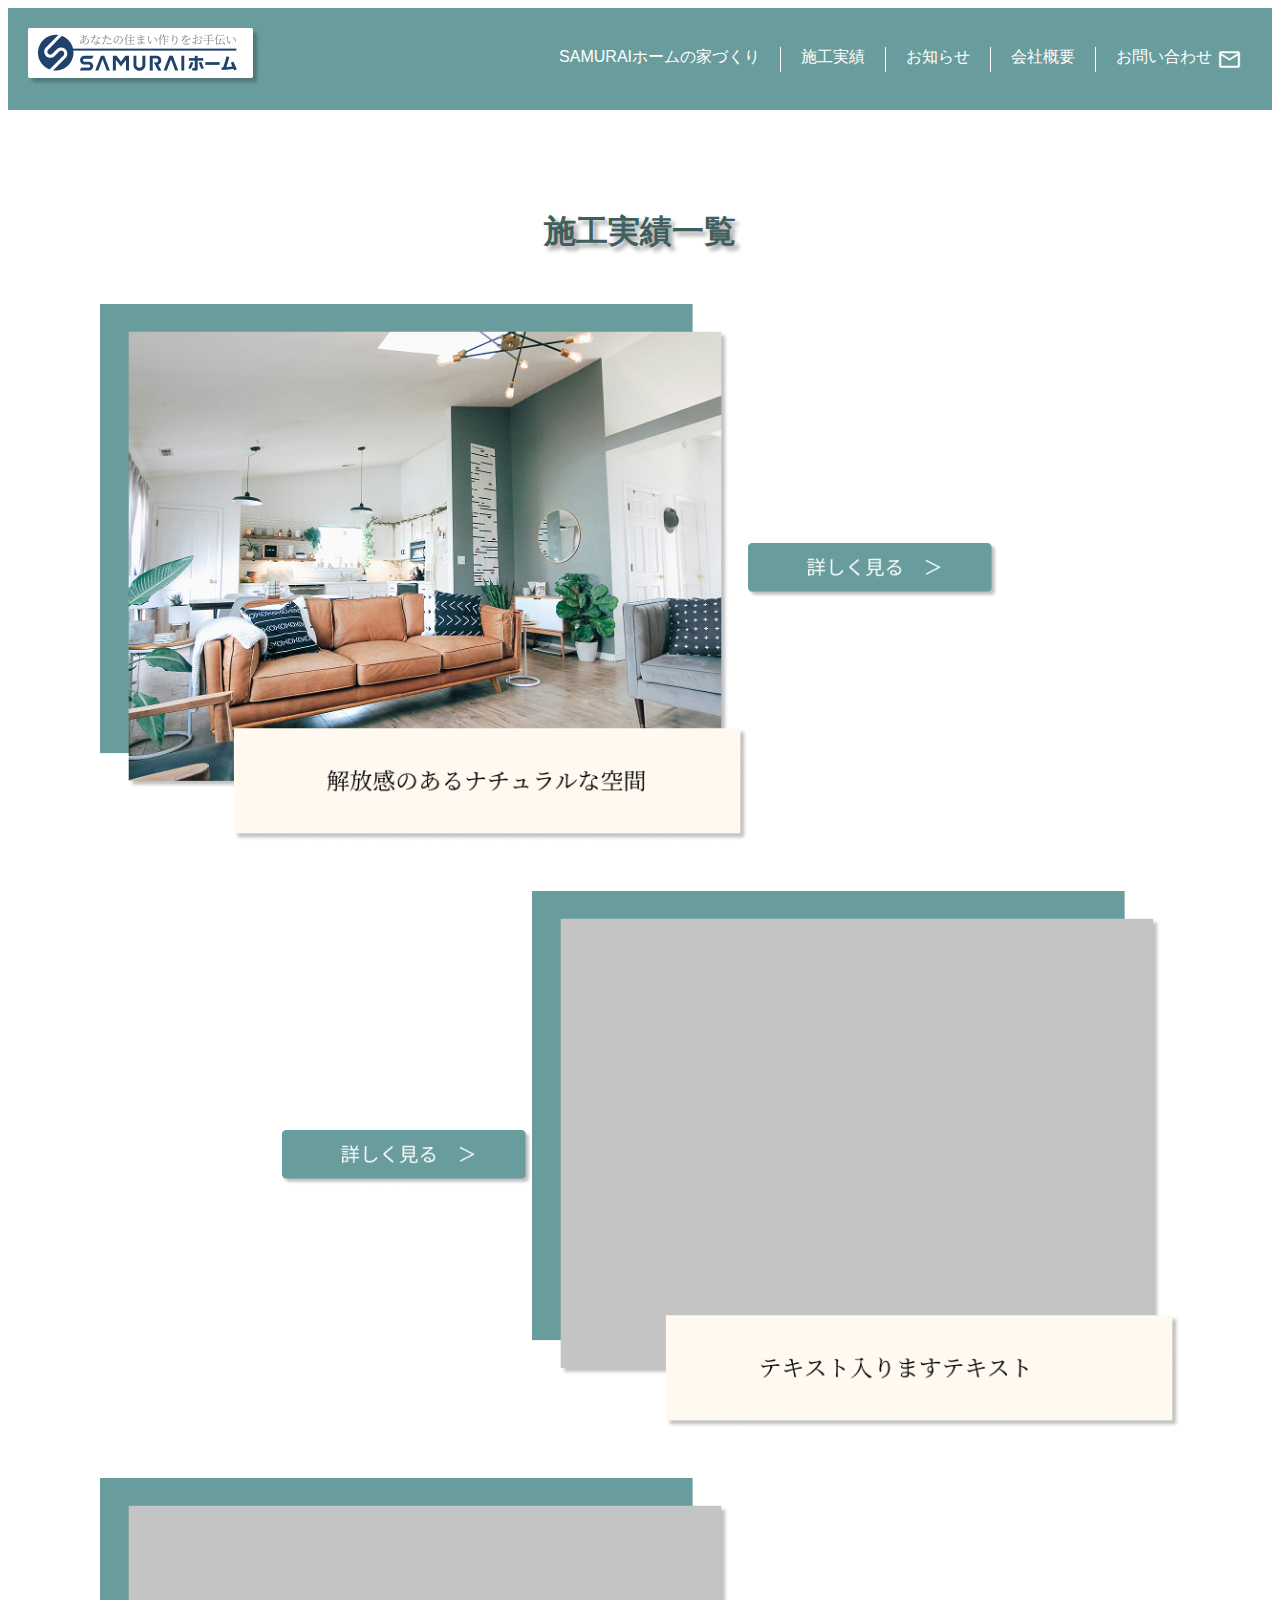
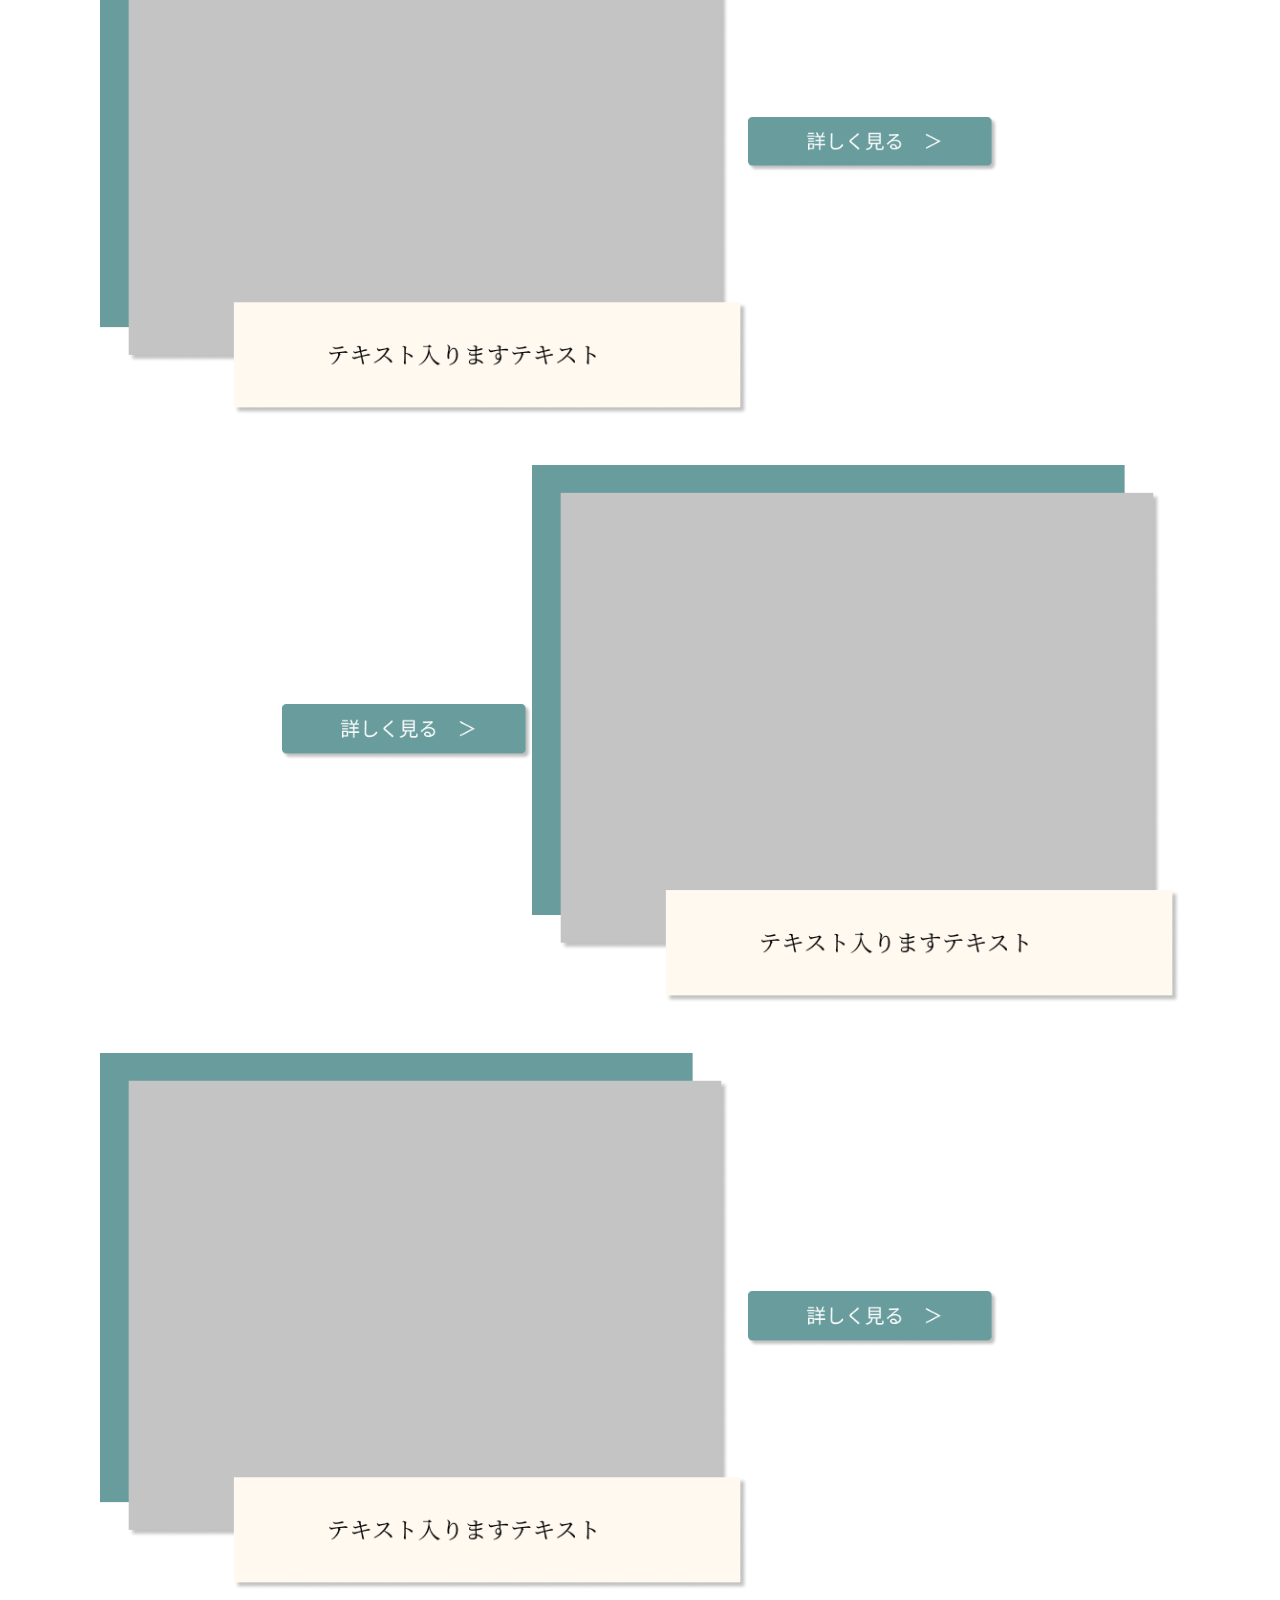
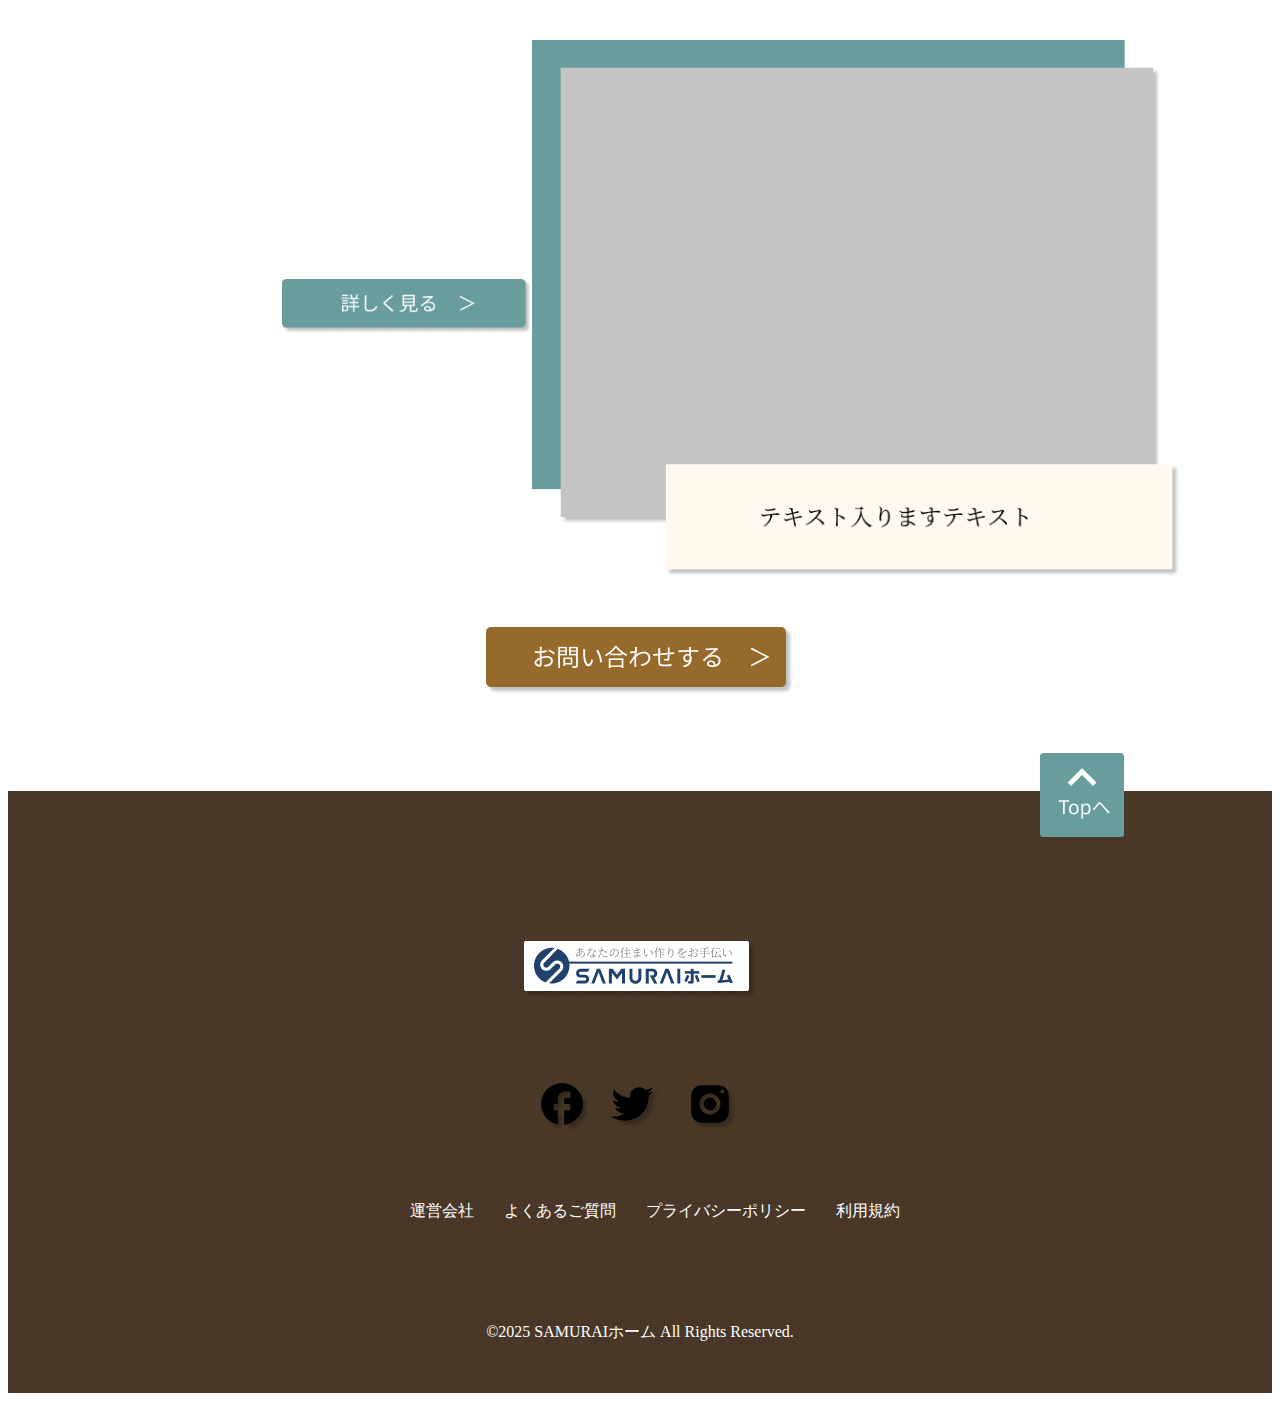
<file: section2.html>
<!DOCTYPE html>
<html lang="ja">
<head>
    <meta charset="UTF-8">
    <meta name="viewport" content="width=device-width, initial-scale=1.0">
    <meta name="description" content="SAMURAIホームのコーポレートサイトです">
    <title>SAMURAIホーム</title>
    <link rel="stylesheet" href="style.css">
</head>
<body>
    <header id="header">
        <div class="logo">
            <a href="index.html"><img src="image/logo-button.png"></a>
        </div>
        <div id="nav-pc">
        <nav>
            <ul>
                <li><a href="index.html#section1">SAMURAIホームの家づくり</a></li>
                <li><a href="index.html#section2">施工実績</a></li>
                <li><a href="index.html#section3">お知らせ</a></li>
                <li><a href="index.html#section4">会社概要</a></li>
                <li><a href="index.html#section5">お問い合わせ</a></li>
                <img src="image/Mail outline.png">
            </ul>
        </nav>
        </div>

        <!-- スマートフォン用ハンバーガーメニュー -->
       <img id="menu-sp" src="image/ハンバーガーメニュー.png" alt="ナビゲーションを開く" onclick="document.getElementById('nav-sp').style.display = 'block'">
       <nav id="nav-sp">
        <ul>
          <li>
            <img id="close" src="image/とじるボタン.png" alt="ナビゲーションを閉じる" onclick="document.getElementById('nav-sp').style.display = 'none'"></li>
          <li><a class="menu" href="index.html#section1" onclick="document.getElementById('nav-sp').style.display = 'none'">SAMURAIホームの家づくり</a></li>
          <li><a class="menu" href="index.html#section2" onclick="document.getElementById('nav-sp').style.display = 'none'">施工実績</a></li>
          <li><a class="menu" href="index.html#section3" onclick="document.getElementById('nav-sp').style.display = 'none'">お知らせ</a></li>
          <li><a class="menu" href="index.html#section4" onclick="document.getElementById('nav-sp').style.display = 'none'">会社概要</a></li>
          <li><a class="menu" href="index.html#section5" onclick="document.getElementById('nav-sp').style.display = 'none'">お問い合わせ</a></li>     
        </ul>        
       </nav>
    </header>

    <main>
        <h1>施工実績一覧</h1>
        <div class="case1">
            <img src="image/施工実績一覧パーツ-PC.png">
            <div class="kwskbtn">
                <a href="detail.html"><img src="image/詳しく見るボタン.png"></a>
            </div>
        </div>
        <div class="case2">
            <img src="image/施工実績一覧パーツサンプル-PC.png">
            <div class="kwskbtn">
                <img src="image/詳しく見るボタン.png">
            </div>
        </div>
        <div class="case3">
            <img src="image/施工実績一覧パーツサンプル-PC.png">
            <div class="kwskbtn">
                <img src="image/詳しく見るボタン.png">
            </div>
        </div>
        <div class="case4">
            <img src="image/施工実績一覧パーツサンプル-PC.png">
            <div class="kwskbtn">
                <img src="image/詳しく見るボタン.png">
            </div>
        </div>
        <div class="case5">
            <img src="image/施工実績一覧パーツサンプル-PC.png">
            <div class="kwskbtn">
                <img src="image/詳しく見るボタン.png">
            </div>
        </div>
        <div class="case6">
            <img src="image/施工実績一覧パーツサンプル-PC.png">
             <div class="kwskbtn">
                <img src="image/詳しく見るボタン.png">
            </div>
        </div>
        <div class="contactbtn">
            <a href="index.html#section5"><img src="image/お問い合わせボタン.png"></a>
        </div>
        <div class="topbtn">
            <a href="index.html#header">
            <img src="image/TOPボタン.png">
            </a>
        </div>
    </main>


    <footer id="footer">
        <div class="logo">
            <img src="image/logo-button.png">
        </div>
        <div class="sns">
            <ul>
                <li><a href=""><img src="image/Facebook.png"></a></li>
                <li><a href=""><img src="image/Twitter Bird.png"></a></li>
                <li><a href=""><img src="image/Instagram.png"></a></li>
            </ul>  
        </div>
        <div class="footer">
            <ul>
                <li>運営会社</li>
                <li>よくあるご質問</li>
                <li><a href="privacy.html">プライバシーポリシー</a></li>
                <li>利用規約</li>
            </ul>
            <p>&copy;2025 SAMURAIホーム All Rights Reserved.</p>
        </div>
        
    </footer>
</body>
</html>
</file>
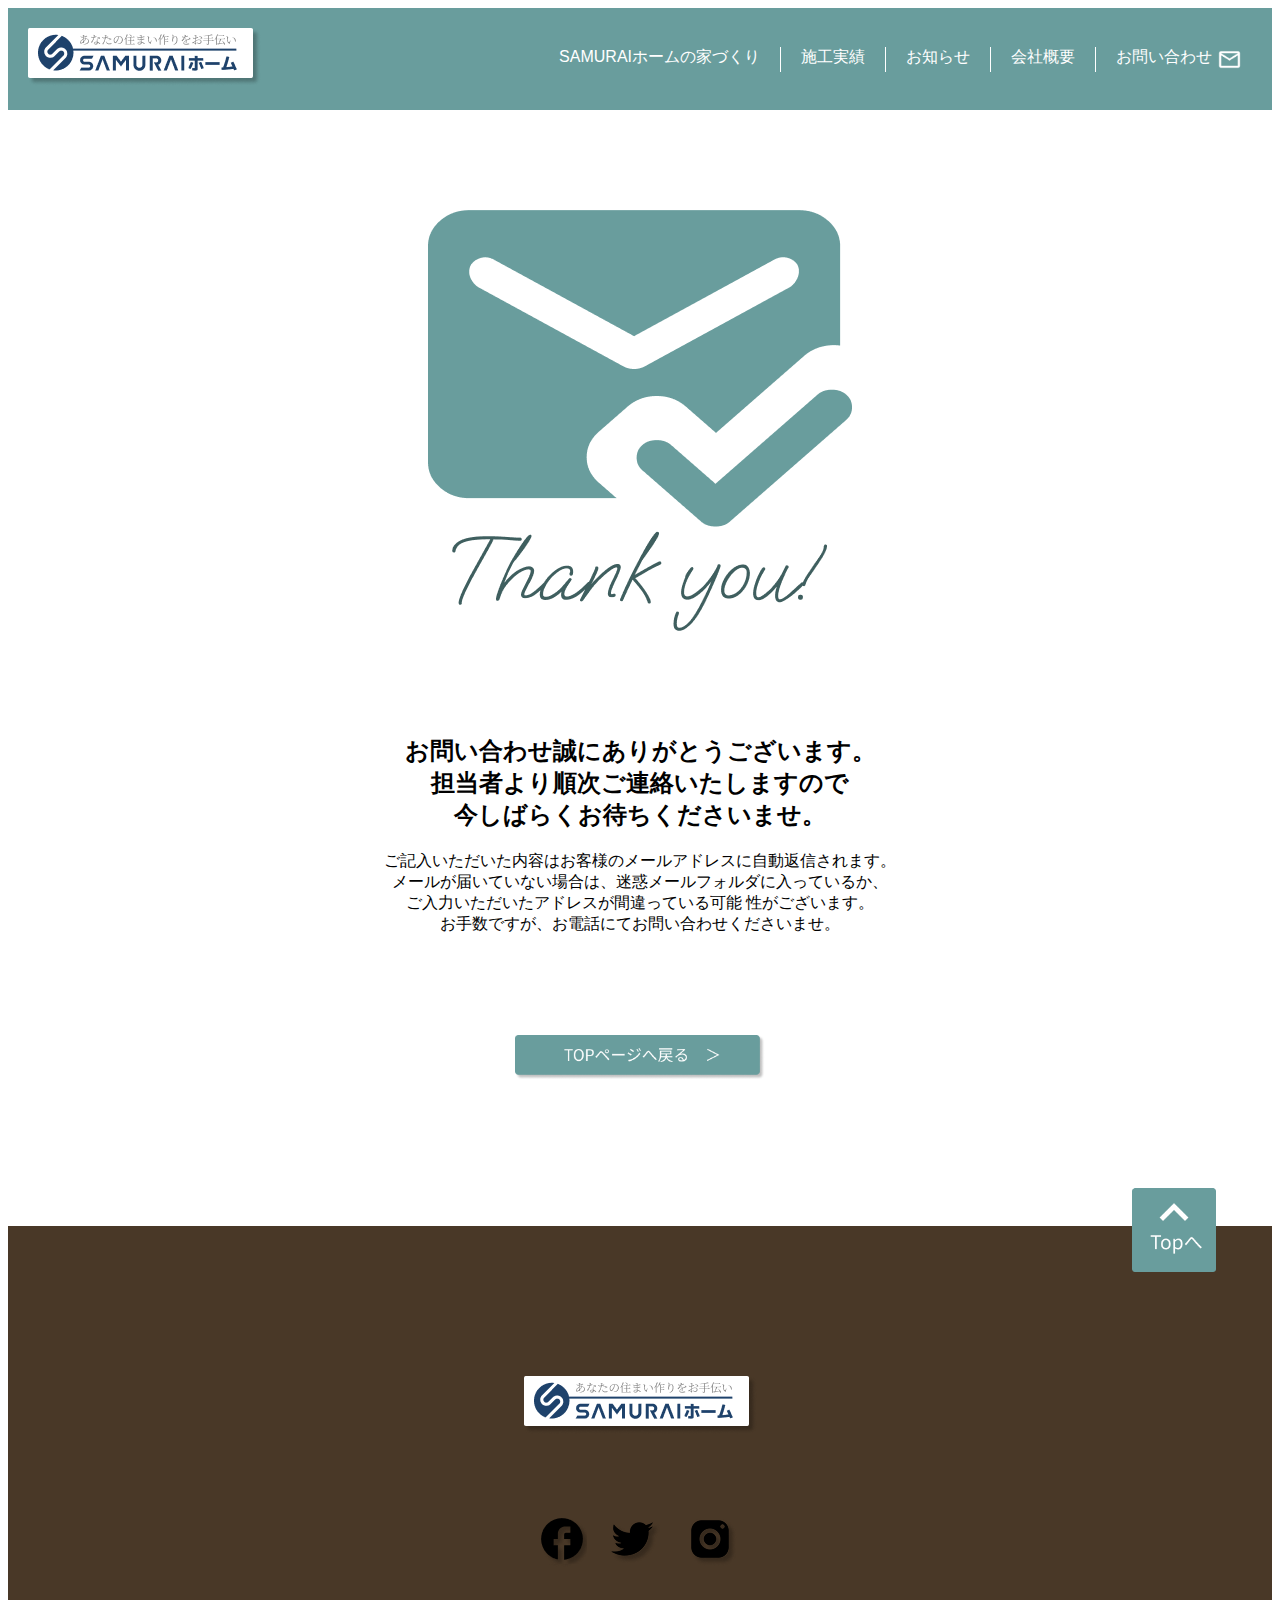
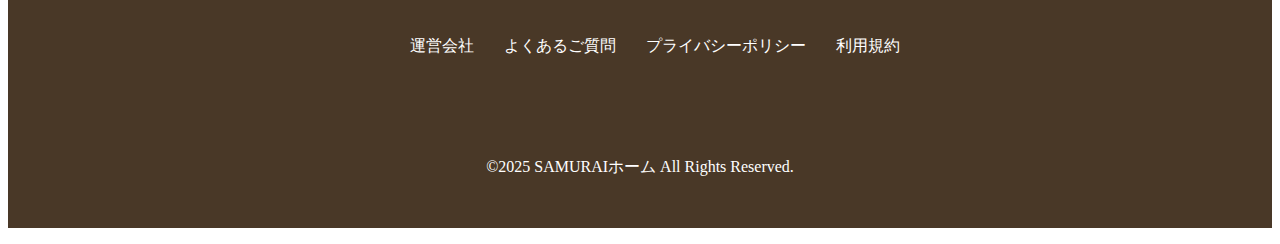
<file: thankyou.html>
<!DOCTYPE html>
<html lang="ja">
<head>
    <meta charset="UTF-8">
    <meta name="viewport" content="width=device-width, initial-scale=1.0">
    <meta name="description" content="SAMURAIホームのコーポレートサイトです">
    <title>お問い合わせありがとうございます</title>
    <link rel="stylesheet" href="style.css">
</head>
<body>
    <header id="header">
        <div class="logo">
            <a href="index.html"><img src="image/logo-button.png"></a>
        </div>
        <div id="nav-pc">
        <nav>
            <ul>
                <li><a href="index.html#section1">SAMURAIホームの家づくり</a></li>
                <li><a href="index.html#section2">施工実績</a></li>
                <li><a href="index.html#section3">お知らせ</a></li>
                <li><a href="index.html#section4">会社概要</a></li>
                <li><a href="index.html#section5">お問い合わせ</a></li>
                <img src="image/Mail outline.png">
            </ul>
        </nav>
        </div>

        <!-- スマートフォン用ハンバーガーメニュー -->
       <img id="menu-sp" src="image/ハンバーガーメニュー.png" alt="ナビゲーションを開く" onclick="document.getElementById('nav-sp').style.display = 'block'">
       <nav id="nav-sp">
        <ul>
          <li>
            <img id="close" src="image/とじるボタン.png" alt="ナビゲーションを閉じる" onclick="document.getElementById('nav-sp').style.display = 'none'"></li>
          <li><a class="menu" href="index.html#section1" onclick="document.getElementById('nav-sp').style.display = 'none'">SAMURAIホームの家づくり</a></li>
          <li><a class="menu" href="index.html#section2" onclick="document.getElementById('nav-sp').style.display = 'none'">施工実績</a></li>
          <li><a class="menu" href="index.html#section3" onclick="document.getElementById('nav-sp').style.display = 'none'">お知らせ</a></li>
          <li><a class="menu" href="index.html#section4" onclick="document.getElementById('nav-sp').style.display = 'none'">会社概要</a></li>
          <li><a class="menu" href="index.html#section5" onclick="document.getElementById('nav-sp').style.display = 'none'">お問い合わせ</a></li>     
        </ul>        
       </nav>
    </header>

    <main>
        <div class="thankyou">
            <div class="thankyou-img1">
                <img src="image/Vector.png">
            </div>
            <div class="thankyou-img2">
                <img src="image/Thank you!.png">
            </div>
        </div>
        <div class="thankyou-text">
            <h2>お問い合わせ誠にありがとうございます。<br>
            担当者より順次ご連絡いたしますので<br>
            今しばらくお待ちくださいませ。</h2>
            
        <p>ご記入いただいた内容はお客様のメールアドレスに自動返信されます。<br> 
            メールが届いていない場合は、迷惑メールフォルダに入っているか、<br>
            ご入力いただいたアドレスが間違っている可能 性がございます。<br>
            お手数ですが、お電話にてお問い合わせくださいませ。</p>
        </div>
        <div class="thankyou-btn">
            <a href="index.html"><img src="image/TOPページへ戻るボタン.png"></a>
        </div>
    </main>





    <div class="topbtn">
     <a href="index.html#header">
        <img src="image/TOPボタン.png">
     </a>
    </div>
    </main>

    <footer id="footer">
    <div class="logo">
        <img src="image/logo-button.png">
    </div>
    <div class="sns">
        <ul>
            <li><a href=""><img src="image/Facebook.png"></a></li>
            <li><a href=""><img src="image/Twitter Bird.png"></a></li>
            <li><a href=""><img src="image/Instagram.png"></a></li>
        </ul>  
    </div>
    <div class="footer">
        <ul>
            <li>運営会社</li>
            <li>よくあるご質問</li>
            <li><a href="privacy.html">プライバシーポリシー</a></li>
            <li>利用規約</li>
        </ul>
        <p>&copy;2025 SAMURAIホーム All Rights Reserved.</p>
    </div>

</footer>
</body>
</html>
</file>
<file: style.css>
/* PCサイトトップページ */
html {
    font-size: 100%;
    font-family: "Noto Serif JP", serif;
    max-width: 1440px;
    margin: 0 auto;
}
#header {
    font-family: "Noto Sans JP" ,sans-serif;
    background-color: #699D9D;
    display: flex;
    align-items: center;
    justify-content: space-between;
    margin: 0;
    padding: 0;
}
#header nav ul {
    display: flex;
    list-style: none;
}
#header nav a {
    text-decoration: none;
    color: #FFFFFF;
}
#header .logo img {
    margin: 20px 0px 20px 20px;
}
#header nav ul li {
    padding: 0 20px;
    border-right: solid 1px #FFFFFF;
    align-items: center;
}
#header nav ul li:last-of-type {
    border: none;
}
#header nav img {
    padding-left: 0;
    margin-left: -15px;
    margin-right: 30px;
    width: 25px;
    height: 25px;
}
.fv img {
    width: 100%;
}
main {
    max-width: 1080px;
    margin: 0 auto;
}
h1 {
    font-size: 2rem;
    font-weight: bold;
    color: #3f5f5f;
    text-shadow: 4px 4px 4px#999;
    text-align: center;
    margin-top: 100px;
    margin-bottom: 50px;
}
#section1 h2 {
    font-size: 2rem;
    font-weight: bold;
    color: #3f5f5f;
    text-shadow: 4px 4px 4px#999;
} 

.contents-1 p {
    border: solid 1px #956A2A;
    width: 90%;
    padding: 20px 10px;
}
.contents-2 p {
    border: solid 1px #956A2A;
    width: 90%;
    padding: 20px 10px;
}
.contents-3 p {
    border: solid 1px #956A2A;
    width: 90%;
    padding: 20px 10px;
}
.contents-1 {
    display: flex;
}
.contents-2 {
    display: flex;
}
.contents-3 {
    display: flex;
}
.contents-1img img {
    width: 170px;
    margin-top: 70px;
}
.contents-2img img {
    width: 170px;
    margin-top: 70px;
}
.contents-3img img {
    width: 170px;
    margin-top: 70px;
}
.section2-left {
    display: flex;
    margin-bottom: 50px;
}
.section2-left img {
    width: 60%;
}
.section2-right {
    display: flex;
    flex-direction: row-reverse;
    margin-bottom: 50px;
}
.section2-right img {
    width: 60%;
}
.section2-right:last-child img{
    width: 250px;
}
.section3 {
    display: flex;
}
.news-title {
    display: flex;
    justify-content: space-between;
}
.news {
    border: solid 1px #FFF9F0;
    background-color: #FFF9F0;
    border-radius: 15px;
    margin: 30px;
    padding: 20px;
    box-shadow: 4px 4px 4px #999;
}
.date {
    color: #956A2A;
}
.title {
    background-color: #956A2A;
    border-radius: 15px;
    color: #FFFFFF;
    padding: 0 10px;
}
.btn {
    display: flex;
    flex-direction: row-reverse;
    margin-top: 50px;
}
.btn img {
    width: 250px;
}
.company-flex {
    display: flex;
}
#section4 {
    background-color: #FFF9F0;
    margin: 40px;
    box-shadow: 4px 4px 4px #999;
    padding: 50px;
}
#section4 dt {
    padding-top: 10px;
    width: 20%;
}
#section4 dd {
    padding-top: 10px;
    width: 80%;
}
#section4 dl img {
    width: 100%;
}
#section5 p {
    font-weight: bold;
    text-align: center;
}
#section5 p span {
    font-size: 0.875rem;
    color: #D61C1C;
}
.section5 {
    display: flex;
    flex-direction: column;
    font-weight: bold;
    background-color: rgba(105, 157, 157, 0.7);
    margin: 40px;
    border-radius: 15px;
    padding: 50px;
}
.section5 span {
    font-size: 0.875rem;
    color: #D61C1C;
}
.section5 input {
    font-family: "Noto Serif JP", serif;
    padding: 10px;
    border-bottom: solid 1px black;
    border-top: none;
    border-left: none;
    border-right: none;
    margin-bottom: 30px;
}
.section5 textarea {
    font-family: "Noto Serif JP", serif;
    padding: 10px;
    border-bottom: solid 1px black;
    border-top: none;
    border-left: none;
    border-right: none;
    margin-bottom: 30px;
}
.section5 .center {
    text-align: center;
    margin: 50px 0;
}
.section5 .center img {
    width: 250px;
}
.topbtn {
    display: flex;
    flex-direction: row-reverse;
    margin-bottom: -50px;
}
.topbtn img {
    width: 60%;
}

#footer {
    background-color: #493827;
    color: #FFFFFF;
}
#footer .logo {
    text-align: center;
    padding-top: 100px;
}
#footer .logo img {
    margin-top: 50px;
    margin-bottom: 50px;
}
#footer .sns ul {
    list-style: none;
    display: flex;
    justify-content: center;
    padding-left: 0;
}
#footer .sns ul li img {
    margin: 10px;
}
.footer ul {
    list-style: none;
    padding-left: 0;
    display: flex;
    justify-content: center;
    margin-top: 50px;
    margin-bottom: 50px;
}
.footer li {
    margin-left: 30px;
}
.footer ul li a {
    text-decoration: none;
    color: #FFFFFF;
}
#footer p {
    font-size: o.875rem;
    text-align: center;
    margin-top: 100px;
    padding-bottom: 50px;
}

/* プライバシーポリシー */
.btn {
    display: block;
    text-align: center;
}

/* 施工実績一覧 */
.case1 img {
    width: 60%;
}
.case2 img {
    width: 60%;
}
.case3 img {
    width: 60%;
}
.case4 img {
    width: 60%;
}
.case5 img {
    width: 60%;
}
.case6 img {
    width: 60%;
}
.kwskbtn img {
    width: 250px;
}
.case1 {
    display: flex;
    align-items: center;
    margin-top: 50px;
}
.case2 {
    display: flex;
    align-items: center;
    margin-top: 50px;
    flex-direction: row-reverse;
}
.case3 {
    display: flex;
    align-items: center;
    margin-top: 50px;
}
.case4 {
    display: flex;
    align-items: center;
    margin-top: 50px;
    flex-direction: row-reverse;
}
.case5 {
    display: flex;
    align-items: center;
    margin-top: 50px;
}
.case6 {
    display: flex;
    align-items: center;
    margin-top: 50px;
    flex-direction: row-reverse;
}
.contactbtn {
    display: flex;
    justify-content: center;
    margin-top: 50px;
    margin-bottom: 50px;
}


/* thankyouページ */
.thankyou {
    display: flex;
    flex-direction: column;
    align-items: center;
    margin-top: 100px;
    width: 100%;
}
.thankyou-text {
    text-align: center;
    margin-top: 100px;
    margin-bottom: 100px;
}
.thankyou-btn {
    text-align: center;
    margin-bottom: 100px;
}
.thankyou-btn img {
    width: 250px;
}

/* 施工実績詳細ページ */
.detail-title img {
    margin-left: 0;
    width: 60%;
}
.detail-img {
    text-align: center;
    margin: 50px auto;
}
.detail-img img {
    width: 60%;
}
.detail-text {
    text-align: center;
    margin-bottom: 30px;
}
dl .flex {
    display: flex;
    justify-content: center;
}
dl dt {
    width: 45%;
    text-align: right;
}
dl dd {
    width: 55%;
    text-align: left;
}
.detail-flex {
    display: flex;
}
.detail-flex img {
    width: 90%;
}
.detail-left {
    width: 50%;
    margin-bottom: 100px;
}
.detail-right {
    text-align: right;
    width: 50%;
    margin-top: 100px;
}




/* SPトップページ */
@media screen and (max-width: 768px) {
    html {
        max-width: 600px;
    }
    #nav-pc {
        display: none;
    }
    #menu-sp {
        float: right;
        padding: 0;
        display: block;
        margin-right: 30px;
    }
    #nav-sp {
        background-color: #699D9D;
        position: absolute;
        left: 0;
        top: 0;
        height: 100%;
        width: 100%;
        display: none;
        z-index: 100;
    }
    #nav-sp ul {
        padding-left: o;
        flex-direction: column;
        margin-top: 100px;
    }
    #nav-sp li {
        list-style: none;
    }
    #close {
        position: absolute;
        top: 20px;
        right: 20px;
    }
    #nav-sp a {
        display: block;
    }
    #nav-sp a:link {
        color: #FFFFFF;
    }
    #nav-sp a:visited {
        color: #FFFFFF;
    }
    #nav-sp a:hover {
        text-decoration: underline;
    }
    #nav-sp a:active {
        color: #FFFFFF;
    }
    #nav-sp .menu {
        text-decoration: none;
        display: block;
        margin: 0 20px;
        height: 44px;
        font-size: 16px;
    }

    .fv {
        width: 100%;
    }
    h1 {
        font-size: 1.25rem;
    }
    #section1 h2 {
        font-size: 1.25rem;
    }
    #section1 .contents p {
        font-size: 0.7rem;
    }
    .section2-left {
        display: flex;
        justify-content: center;
        margin-bottom: 50px;
    }
    .section2-right {
        display: flex;
        justify-content: center;
        margin-bottom: 50px;
    }
    .section3 {
        display: flex;
        flex-direction: column;
    }
    .section3 .news-title {
        font-size: 0.7rem;
    }
    .section3 .news-text {
        font-size: 0.7rem;
    }
    .company-flex {
        display: flex;
    }
    #section4 {
        margin-left: 0;
        margin-right: 0;
    }
    #section4 dt {
        font-size: 0.7rem;
    }
    #section4 dd {
        font-size: 0.7rem;
    }
    #section5 {
        font-size: 0.7rem;
    }
    .section5 {
        margin-left: 0;
        margin-right: 0;
    }
    .footer ul {
        flex-direction: column;
    }
    .footer li {
        text-align: center;
        margin-bottom: 10px;
    }

    /* 施工実績一覧ページ */
    .case1 {
        flex-direction: column;
    }
    .case2 {
        flex-direction: column;
    }
    .case3 {
        flex-direction: column;
    }
    .case4 {
        flex-direction: column;
    }
    .case5 {
        flex-direction: column;
    }
    .case6 {
        flex-direction: column;
    }
    .kwskbtn {
        margin-top: 30px;
    }

    /* 施工実績詳細ページ */
    .detail-flex {
        flex-direction: column;
    }
    .detail-left {
        margin-bottom: 0;
        width: 100%;
    }
    .detail-right {
        margin-bottom: 100px;
        width: 100%;
        text-align: right;
    }
    .detail-text {
        font-size: 0.7rem;
    }
    dl {
        font-size: 0.7rem;
    }

    /* thankyouページ */
    .thankyou-text h2 {
        font-size: 1rem;
    }
    .thankyou-text p {
        font-size: 0.7rem;
    }
    .thankyou img {
        width: 300px;
    }
}
@media screen and (min-width: 768px) {
    #menu-sp {
        display: none;
    }
    #nav-sp {
        display: none; 
    }  
}
</file>
